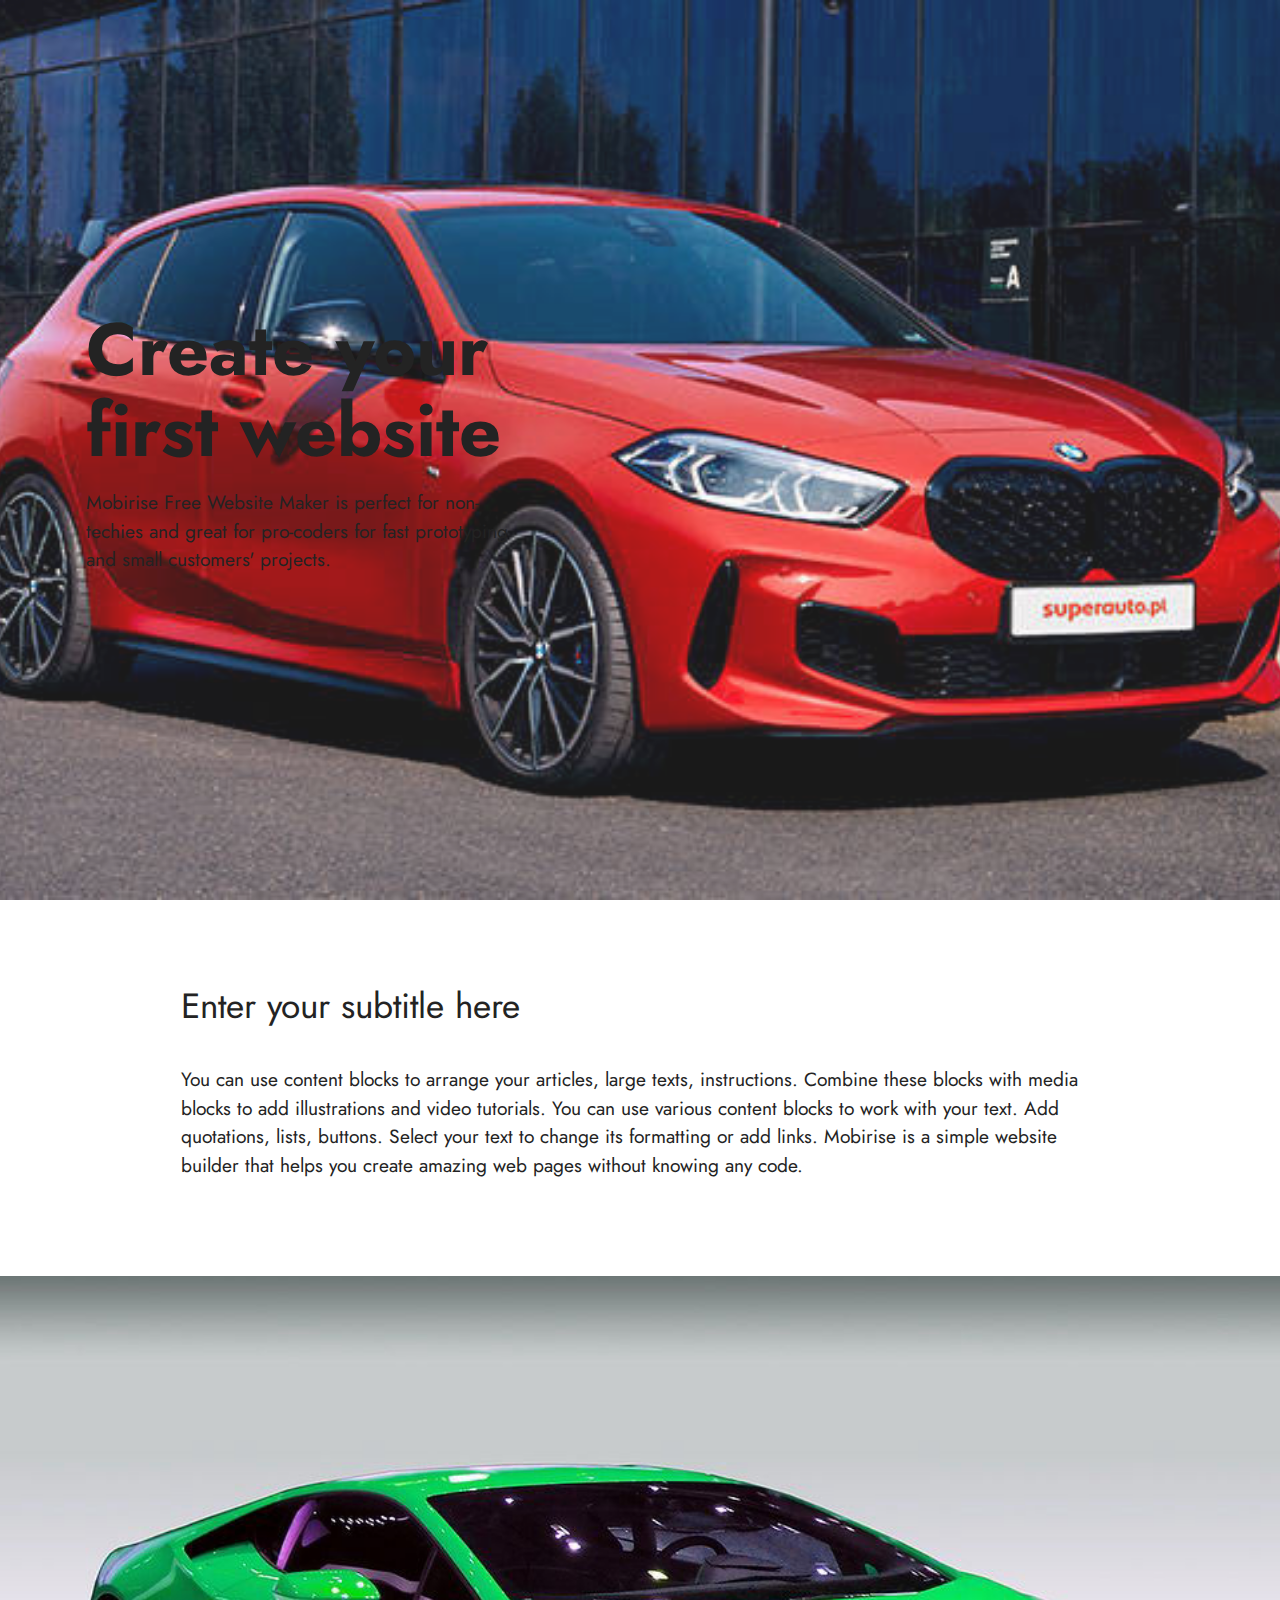
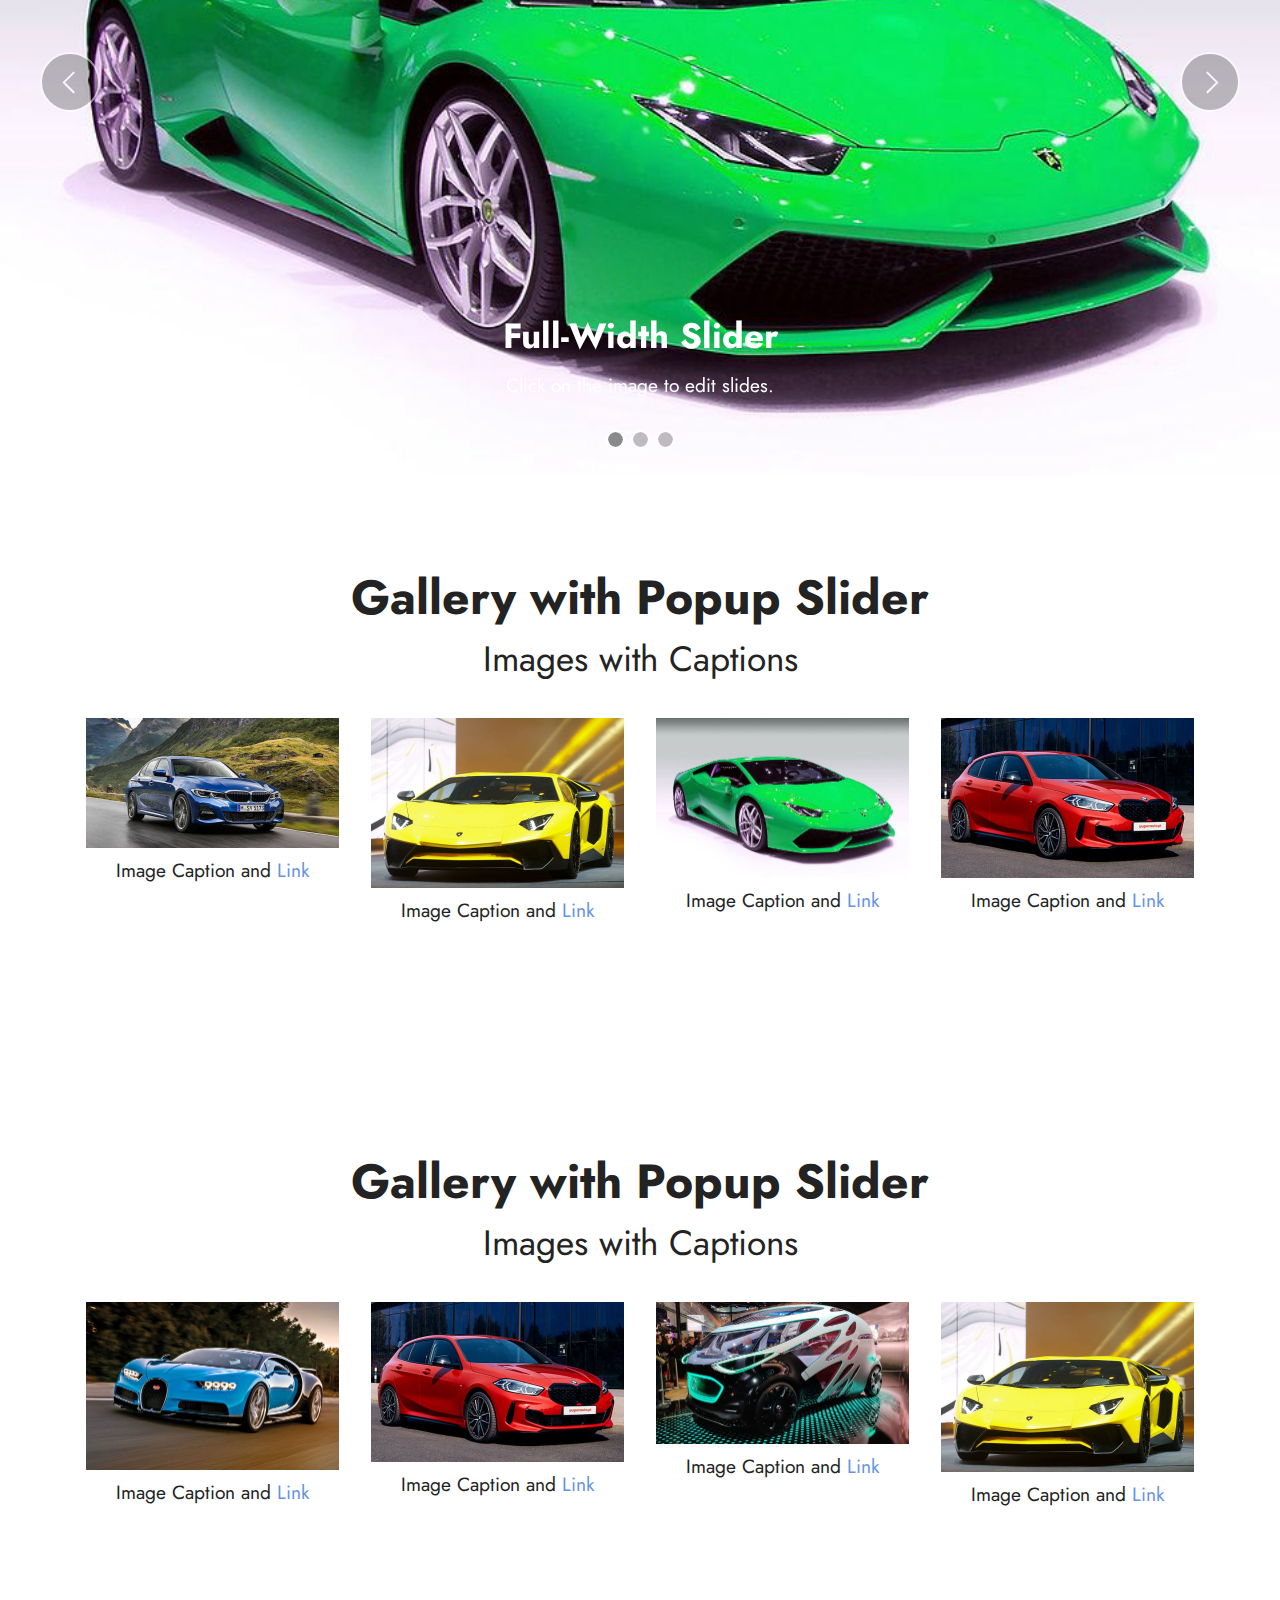
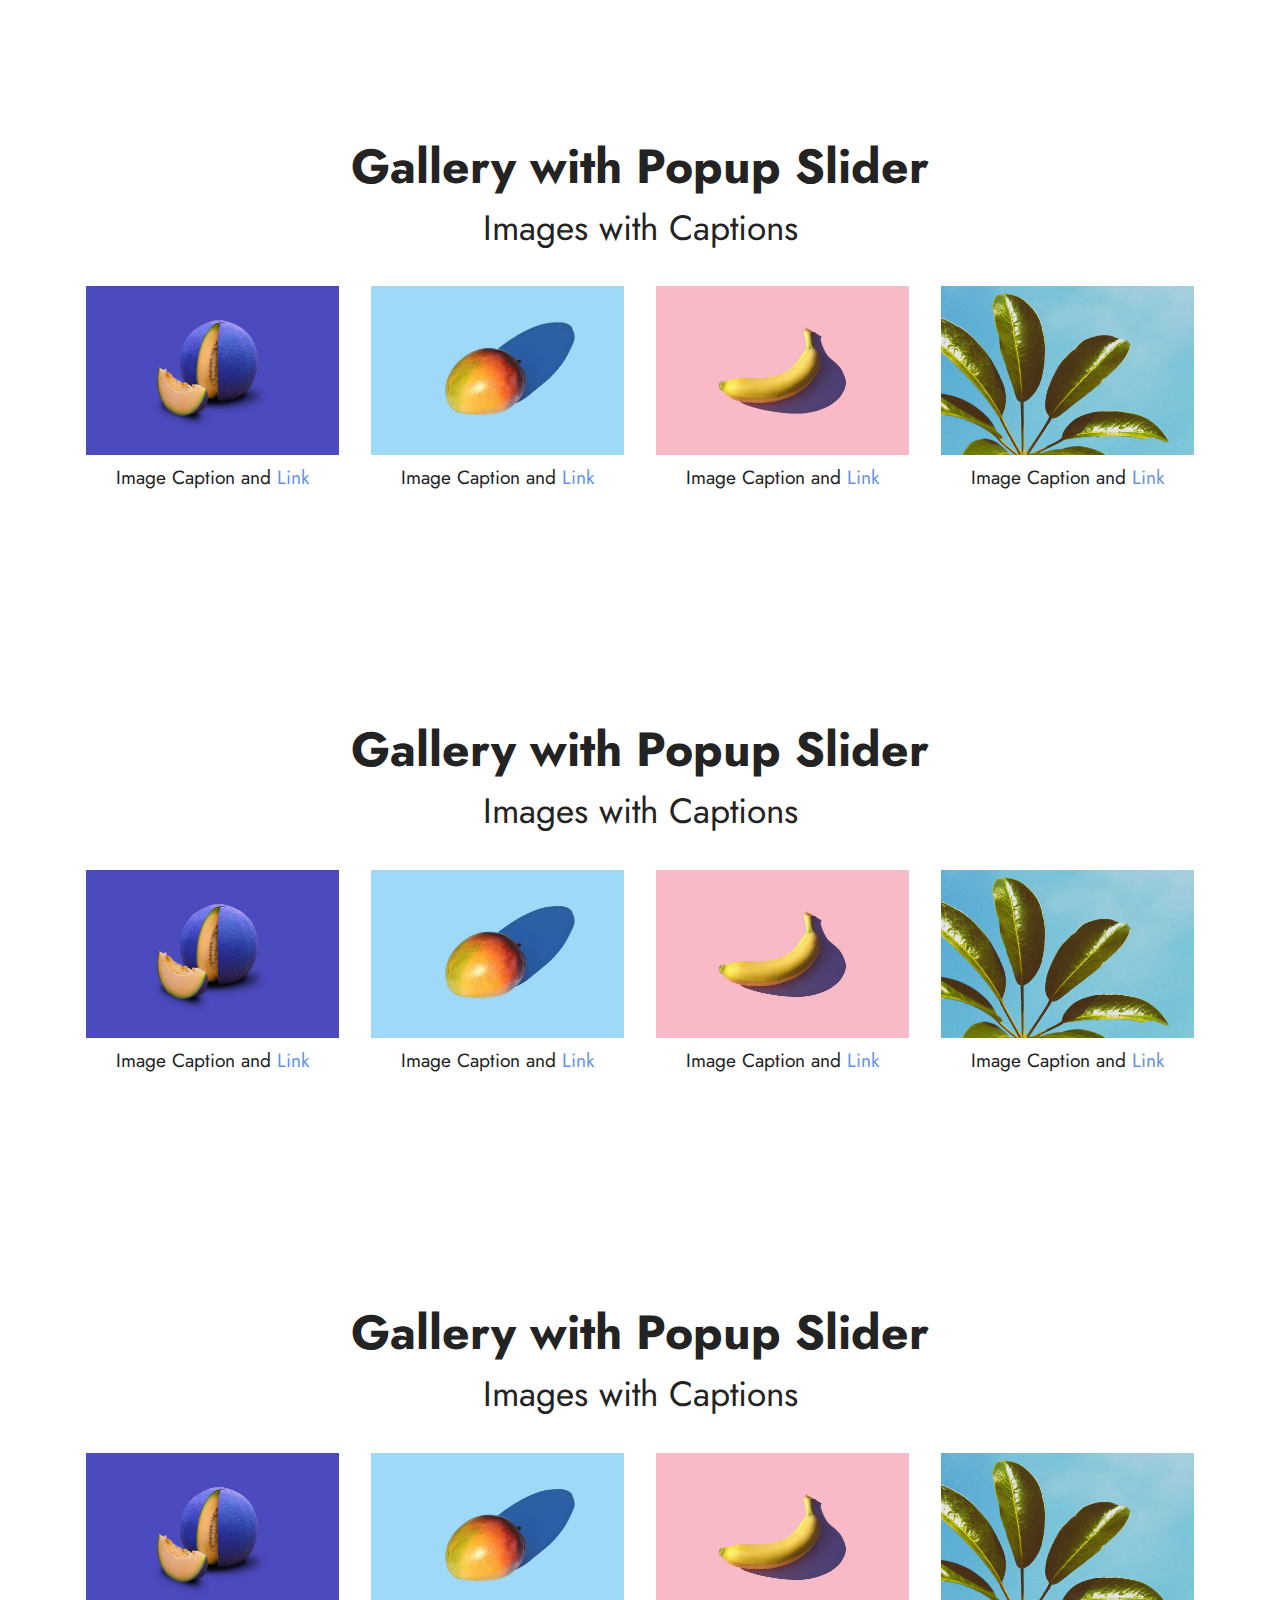
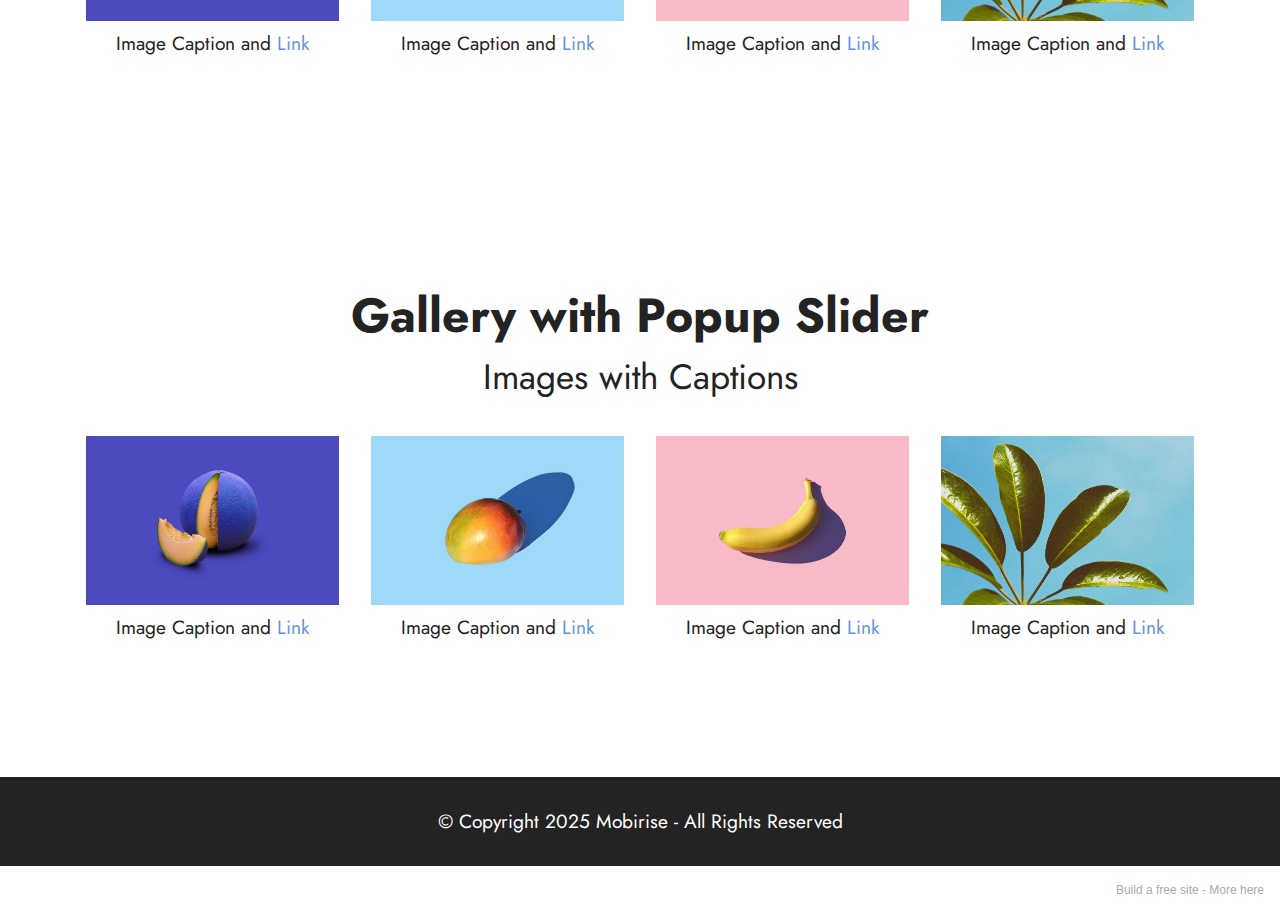
<file: index.html>
<!DOCTYPE html>
<html  >
<head>
  <!-- Site made with Mobirise Website Builder v5.5.0, https://mobirise.com -->
  <meta charset="UTF-8">
  <meta http-equiv="X-UA-Compatible" content="IE=edge">
  <meta name="generator" content="Mobirise v5.5.0, mobirise.com">
  <meta name="viewport" content="width=device-width, initial-scale=1, minimum-scale=1">
  <link rel="shortcut icon" href="assets/images/blackeyegalaxy-128x152.png" type="image/x-icon">
  <meta name="description" content="">
  
  
  <title>Home</title>
  <link rel="stylesheet" href="assets/web/assets/mobirise-icons2/mobirise2.css">
  <link rel="stylesheet" href="assets/bootstrap/css/bootstrap.min.css">
  <link rel="stylesheet" href="assets/bootstrap/css/bootstrap-grid.min.css">
  <link rel="stylesheet" href="assets/bootstrap/css/bootstrap-reboot.min.css">
  <link rel="stylesheet" href="assets/theme/css/style.css">
  <link rel="preload" href="https://fonts.googleapis.com/css?family=Jost:100,200,300,400,500,600,700,800,900,100i,200i,300i,400i,500i,600i,700i,800i,900i&display=swap" as="style" onload="this.onload=null;this.rel='stylesheet'">
  <noscript><link rel="stylesheet" href="https://fonts.googleapis.com/css?family=Jost:100,200,300,400,500,600,700,800,900,100i,200i,300i,400i,500i,600i,700i,800i,900i&display=swap"></noscript>
  <link rel="preload" as="style" href="assets/mobirise/css/mbr-additional.css"><link rel="stylesheet" href="assets/mobirise/css/mbr-additional.css" type="text/css">
  
  
  
  
</head>
<body>
  
  <section data-bs-version="5.1" class="header1 cid-sNDt6WaRUy mbr-fullscreen" id="header1-1z">

    

    <div class="mbr-overlay" style="opacity: 0.1; background-color: rgb(250, 250, 250);"></div>

    <div class="container">
        <div class="row">
            <div class="col-12 col-lg-5">
                <h1 class="mbr-section-title mbr-fonts-style mb-3 display-1"><strong>Create your first website</strong></h1>
                
                <p class="mbr-text mbr-fonts-style display-7">
                    Mobirise Free Website Maker is perfect for non-techies and great for pro-coders for fast prototyping and small customers' projects.</p>
                
            </div>
        </div>
    </div>
</section>

<section data-bs-version="5.1" class="content5 cid-sNDtaqq31v" id="content5-20">
    
    <div class="container">
        <div class="row justify-content-center">
            <div class="col-md-12 col-lg-10">
                
                <h4 class="mbr-section-subtitle mbr-fonts-style mb-4 display-5">
                    Enter your subtitle here
                </h4>
                <p class="mbr-text mbr-fonts-style display-7">
                    You can use content blocks to arrange your articles, large texts, instructions. Combine these blocks with media blocks to add illustrations and video tutorials. You can use various content blocks to work with your text. Add quotations, lists, buttons. Select your text to change its formatting or add links. Mobirise is a simple website builder that helps you create amazing web pages without knowing any code.</p>
            </div>
        </div>
    </div>
</section>

<section data-bs-version="5.1" class="slider1 cid-sNCZIXERbc" id="slider1-1p">
    
    <div class="carousel slide" id="sNDtpzMdPN" data-interval="5000" data-bs-interval="5000">
        <ol class="carousel-indicators">
            <li data-slide-to="0" data-bs-slide-to="0" class="active" data-target="#sNDtpzMdPN" data-bs-target="#sNDtpzMdPN"></li>
            <li data-slide-to="1" data-bs-slide-to="1" data-target="#sNDtpzMdPN" data-bs-target="#sNDtpzMdPN"></li>
            <li data-slide-to="2" data-bs-slide-to="2" data-target="#sNDtpzMdPN" data-bs-target="#sNDtpzMdPN"></li>
        </ol>
        <div class="carousel-inner">
            <div class="carousel-item slider-image item active">
                <div class="item-wrapper">
                    <img class="d-block w-100" src="assets/images/lamborghini-1819244-960-f4cca3c-959x608.jpg">
                    
                    <div class="carousel-caption">
                        <h5 class="mbr-section-subtitle mbr-fonts-style display-5">
                            <strong>Full-Width Slider</strong>
                        </h5>
                        <p class="mbr-section-text mbr-fonts-style display-7">Click on the image to edit slides.</p>
                    </div>
                </div>
            </div>
            <div class="carousel-item slider-image item">
                <div class="item-wrapper">
                    <img class="d-block w-100" src="assets/images/najszybsze-auta-otwarcie-1900x1267.jpg">
                    
                    <div class="carousel-caption">
                        <h5 class="mbr-section-subtitle mbr-fonts-style display-5">
                            <strong>Full-Width Slider</strong>
                        </h5>
                        <p class="mbr-section-text mbr-fonts-style display-7">Click on the image to edit slides.</p>
                    </div>
                </div>
            </div>
            <div class="carousel-item slider-image item">
                <div class="item-wrapper">
                    <img class="d-block w-100" src="assets/images/bmw-3.1200-1200x616.jpg">
                    
                    <div class="carousel-caption">
                        <h5 class="mbr-section-subtitle mbr-fonts-style display-5">
                            <strong>Full-Width Slider</strong>
                        </h5>
                        <p class="mbr-section-text mbr-fonts-style display-7">Click on the image to edit slides.</p>
                    </div>
                </div>
            </div>
        </div>
        <a class="carousel-control carousel-control-prev" role="button" data-slide="prev" data-bs-slide="prev" href="#sNDtpzMdPN">
            <span class="mobi-mbri mobi-mbri-arrow-prev" aria-hidden="true"></span>
            <span class="sr-only visually-hidden">Previous</span>
        </a>
        <a class="carousel-control carousel-control-next" role="button" data-slide="next" data-bs-slide="next" href="#sNDtpzMdPN">
            <span class="mobi-mbri mobi-mbri-arrow-next" aria-hidden="true"></span>
            <span class="sr-only visually-hidden">Next</span>
        </a>
    </div>
</section>

<section data-bs-version="5.1" class="gallery5 mbr-gallery cid-sNCZPUjrNJ" id="gallery5-1r">
    

    

    <div class="container">
        <div class="mbr-section-head">
            <h3 class="mbr-section-title mbr-fonts-style align-center m-0 display-2"><strong>Gallery with Popup Slider</strong></h3>
            <h4 class="mbr-section-subtitle mbr-fonts-style align-center mb-0 mt-2 display-5">Images with Captions</h4>
        </div>
        <div class="row mbr-gallery mt-4">
            <div class="col-12 col-md-6 col-lg-3 item gallery-image">
                <div class="item-wrapper" data-toggle="modal" data-bs-toggle="modal" data-target="#sNDtpAQPCM-modal" data-bs-target="#sNDtpAQPCM-modal">
                    <img class="w-100" src="assets/images/bmw-3.1200-506x260.jpg" alt="" data-slide-to="0" data-bs-slide-to="0" data-target="#lb-sNDtpAQPCM" data-bs-target="#lb-sNDtpAQPCM">
                    <div class="icon-wrapper">
                        <span class="mobi-mbri mobi-mbri-search mbr-iconfont mbr-iconfont-btn"></span>
                    </div>
                </div>
                <h6 class="mbr-item-subtitle mbr-fonts-style align-center mb-2 mt-2 display-7">
                    Image Caption and <a href="#" class="text-primary">Link</a>
                </h6>
            </div>
            <div class="col-12 col-md-6 col-lg-3 item gallery-image">
                <div class="item-wrapper" data-toggle="modal" data-bs-toggle="modal" data-target="#sNDtpAQPCM-modal" data-bs-target="#sNDtpAQPCM-modal">
                    <img class="w-100" src="assets/images/lambo-506x340.jpg" alt="" data-slide-to="1" data-bs-slide-to="1" data-target="#lb-sNDtpAQPCM" data-bs-target="#lb-sNDtpAQPCM">
                    <div class="icon-wrapper">
                        <span class="mobi-mbri mobi-mbri-search mbr-iconfont mbr-iconfont-btn"></span>
                    </div>
                </div>
                <h6 class="mbr-item-subtitle mbr-fonts-style align-center mb-2 mt-2 display-7">
                    Image Caption and <a href="#" class="text-primary">Link</a>
                </h6>
            </div>
            <div class="col-12 col-md-6 col-lg-3 item gallery-image">
                <div class="item-wrapper" data-toggle="modal" data-bs-toggle="modal" data-target="#sNDtpAQPCM-modal" data-bs-target="#sNDtpAQPCM-modal">
                    <img class="w-100" src="assets/images/lamborghini-1819244-960-f4cca3c-506x321.jpg" alt="" data-slide-to="2" data-bs-slide-to="2" data-target="#lb-sNDtpAQPCM" data-bs-target="#lb-sNDtpAQPCM">
                    <div class="icon-wrapper">
                        <span class="mobi-mbri mobi-mbri-search mbr-iconfont mbr-iconfont-btn"></span>
                    </div>
                </div>
                <h6 class="mbr-item-subtitle mbr-fonts-style align-center mb-2 mt-2 display-7">
                    Image Caption and <a href="#" class="text-primary">Link</a>
                </h6>
            </div>
            <div class="col-12 col-md-6 col-lg-3 item gallery-image">
                <div class="item-wrapper" data-toggle="modal" data-bs-toggle="modal" data-target="#sNDtpAQPCM-modal" data-bs-target="#sNDtpAQPCM-modal">
                    <img class="w-100" src="assets/images/samochody-osobowe-w-leasingu-superauto.pl-mobile-506x320.jpg" alt="" data-slide-to="3" data-bs-slide-to="3" data-target="#lb-sNDtpAQPCM" data-bs-target="#lb-sNDtpAQPCM">
                    <div class="icon-wrapper">
                        <span class="mobi-mbri mobi-mbri-search mbr-iconfont mbr-iconfont-btn"></span>
                    </div>
                </div>
                <h6 class="mbr-item-subtitle mbr-fonts-style align-center mb-2 mt-2 display-7">
                    Image Caption and <a href="#" class="text-primary">Link</a>
                </h6>
            </div>
        </div>

        <div class="modal mbr-slider" tabindex="-1" role="dialog" aria-hidden="true" id="sNDtpAQPCM-modal">
            <div class="modal-dialog" role="document">
                <div class="modal-content">
                    <div class="modal-body">
                        <div class="carousel slide" id="lb-sNDtpAQPCM" data-interval="5000" data-bs-interval="5000">
                            <div class="carousel-inner">
                                <div class="carousel-item active">
                                    <img class="d-block w-100" src="assets/images/bmw-3.1200-506x260.jpg" alt="">
                                </div>
                                <div class="carousel-item">
                                    <img class="d-block w-100" src="assets/images/lambo-506x340.jpg" alt="">
                                </div>
                                <div class="carousel-item">
                                    <img class="d-block w-100" src="assets/images/lamborghini-1819244-960-f4cca3c-506x321.jpg" alt="">
                                </div>
                                <div class="carousel-item">
                                    <img class="d-block w-100" src="assets/images/samochody-osobowe-w-leasingu-superauto.pl-mobile-506x320.jpg" alt="">
                                </div>
                            </div>
                            <ol class="carousel-indicators">
                                <li data-slide-to="0" data-bs-slide-to="0" class="active" data-target="#lb-sNDtpAQPCM" data-bs-target="#lb-sNDtpAQPCM"></li>
                                <li data-slide-to="1" data-bs-slide-to="1" data-target="#lb-sNDtpAQPCM" data-bs-target="#lb-sNDtpAQPCM"></li>
                                <li data-slide-to="2" data-bs-slide-to="2" data-target="#lb-sNDtpAQPCM" data-bs-target="#lb-sNDtpAQPCM"></li>
                                <li data-slide-to="3" data-bs-slide-to="3" data-target="#lb-sNDtpAQPCM" data-bs-target="#lb-sNDtpAQPCM"></li>
                            </ol>
                            <a role="button" href="" class="close" data-dismiss="modal" data-bs-dismiss="modal" aria-label="Close">
                            </a>
                            <a class="carousel-control-prev carousel-control" role="button" data-slide="prev" data-bs-slide="prev" href="#lb-sNDtpAQPCM">
                                <span class="mobi-mbri mobi-mbri-arrow-prev" aria-hidden="true"></span>
                                <span class="sr-only visually-hidden">Previous</span>
                            </a>
                            <a class="carousel-control-next carousel-control" role="button" data-slide="next" data-bs-slide="next" href="#lb-sNDtpAQPCM">
                                <span class="mobi-mbri mobi-mbri-arrow-next" aria-hidden="true"></span>
                                <span class="sr-only visually-hidden">Next</span>
                            </a>
                        </div>
                    </div>
                </div>
            </div>
        </div>
    </div>
</section>

<section data-bs-version="5.1" class="gallery5 mbr-gallery cid-sNCZQMMrWc" id="gallery5-1t">
    

    

    <div class="container">
        <div class="mbr-section-head">
            <h3 class="mbr-section-title mbr-fonts-style align-center m-0 display-2"><strong>Gallery with Popup Slider</strong></h3>
            <h4 class="mbr-section-subtitle mbr-fonts-style align-center mb-0 mt-2 display-5">Images with Captions</h4>
        </div>
        <div class="row mbr-gallery mt-4">
            <div class="col-12 col-md-6 col-lg-3 item gallery-image">
                <div class="item-wrapper" data-toggle="modal" data-bs-toggle="modal" data-target="#sNDtpDaXIX-modal" data-bs-target="#sNDtpDaXIX-modal">
                    <img class="w-100" src="assets/images/najszybsze-auta-otwarcie-506x337.jpg" alt="" data-slide-to="0" data-bs-slide-to="0" data-target="#lb-sNDtpDaXIX" data-bs-target="#lb-sNDtpDaXIX">
                    <div class="icon-wrapper">
                        <span class="mobi-mbri mobi-mbri-search mbr-iconfont mbr-iconfont-btn"></span>
                    </div>
                </div>
                <h6 class="mbr-item-subtitle mbr-fonts-style align-center mb-2 mt-2 display-7">
                    Image Caption and <a href="#" class="text-primary">Link</a>
                </h6>
            </div>
            <div class="col-12 col-md-6 col-lg-3 item gallery-image">
                <div class="item-wrapper" data-toggle="modal" data-bs-toggle="modal" data-target="#sNDtpDaXIX-modal" data-bs-target="#sNDtpDaXIX-modal">
                    <img class="w-100" src="assets/images/samochody-osobowe-w-leasingu-superauto.pl-mobile-506x320.jpg" alt="" data-slide-to="1" data-bs-slide-to="1" data-target="#lb-sNDtpDaXIX" data-bs-target="#lb-sNDtpDaXIX">
                    <div class="icon-wrapper">
                        <span class="mobi-mbri mobi-mbri-search mbr-iconfont mbr-iconfont-btn"></span>
                    </div>
                </div>
                <h6 class="mbr-item-subtitle mbr-fonts-style align-center mb-2 mt-2 display-7">
                    Image Caption and <a href="#" class="text-primary">Link</a>
                </h6>
            </div>
            <div class="col-12 col-md-6 col-lg-3 item gallery-image">
                <div class="item-wrapper" data-toggle="modal" data-bs-toggle="modal" data-target="#sNDtpDaXIX-modal" data-bs-target="#sNDtpDaXIX-modal">
                    <img class="w-100" src="assets/images/z24391415ierfuturystyczne-samochody-na-targach-ces-2019-w-las-506x285.jpg" alt="" data-slide-to="2" data-bs-slide-to="2" data-target="#lb-sNDtpDaXIX" data-bs-target="#lb-sNDtpDaXIX">
                    <div class="icon-wrapper">
                        <span class="mobi-mbri mobi-mbri-search mbr-iconfont mbr-iconfont-btn"></span>
                    </div>
                </div>
                <h6 class="mbr-item-subtitle mbr-fonts-style align-center mb-2 mt-2 display-7">
                    Image Caption and <a href="#" class="text-primary">Link</a>
                </h6>
            </div>
            <div class="col-12 col-md-6 col-lg-3 item gallery-image">
                <div class="item-wrapper" data-toggle="modal" data-bs-toggle="modal" data-target="#sNDtpDaXIX-modal" data-bs-target="#sNDtpDaXIX-modal">
                    <img class="w-100" src="assets/images/lambo-506x340.jpg" alt="" data-slide-to="3" data-bs-slide-to="3" data-target="#lb-sNDtpDaXIX" data-bs-target="#lb-sNDtpDaXIX">
                    <div class="icon-wrapper">
                        <span class="mobi-mbri mobi-mbri-search mbr-iconfont mbr-iconfont-btn"></span>
                    </div>
                </div>
                <h6 class="mbr-item-subtitle mbr-fonts-style align-center mb-2 mt-2 display-7">
                    Image Caption and <a href="#" class="text-primary">Link</a>
                </h6>
            </div>
        </div>

        <div class="modal mbr-slider" tabindex="-1" role="dialog" aria-hidden="true" id="sNDtpDaXIX-modal">
            <div class="modal-dialog" role="document">
                <div class="modal-content">
                    <div class="modal-body">
                        <div class="carousel slide" id="lb-sNDtpDaXIX" data-interval="5000" data-bs-interval="5000">
                            <div class="carousel-inner">
                                <div class="carousel-item active">
                                    <img class="d-block w-100" src="assets/images/najszybsze-auta-otwarcie-506x337.jpg" alt="">
                                </div>
                                <div class="carousel-item">
                                    <img class="d-block w-100" src="assets/images/samochody-osobowe-w-leasingu-superauto.pl-mobile-506x320.jpg" alt="">
                                </div>
                                <div class="carousel-item">
                                    <img class="d-block w-100" src="assets/images/z24391415ierfuturystyczne-samochody-na-targach-ces-2019-w-las-506x285.jpg" alt="">
                                </div>
                                <div class="carousel-item">
                                    <img class="d-block w-100" src="assets/images/lambo-506x340.jpg" alt="">
                                </div>
                            </div>
                            <ol class="carousel-indicators">
                                <li data-slide-to="0" data-bs-slide-to="0" class="active" data-target="#lb-sNDtpDaXIX" data-bs-target="#lb-sNDtpDaXIX"></li>
                                <li data-slide-to="1" data-bs-slide-to="1" data-target="#lb-sNDtpDaXIX" data-bs-target="#lb-sNDtpDaXIX"></li>
                                <li data-slide-to="2" data-bs-slide-to="2" data-target="#lb-sNDtpDaXIX" data-bs-target="#lb-sNDtpDaXIX"></li>
                                <li data-slide-to="3" data-bs-slide-to="3" data-target="#lb-sNDtpDaXIX" data-bs-target="#lb-sNDtpDaXIX"></li>
                            </ol>
                            <a role="button" href="" class="close" data-dismiss="modal" data-bs-dismiss="modal" aria-label="Close">
                            </a>
                            <a class="carousel-control-prev carousel-control" role="button" data-slide="prev" data-bs-slide="prev" href="#lb-sNDtpDaXIX">
                                <span class="mobi-mbri mobi-mbri-arrow-prev" aria-hidden="true"></span>
                                <span class="sr-only visually-hidden">Previous</span>
                            </a>
                            <a class="carousel-control-next carousel-control" role="button" data-slide="next" data-bs-slide="next" href="#lb-sNDtpDaXIX">
                                <span class="mobi-mbri mobi-mbri-arrow-next" aria-hidden="true"></span>
                                <span class="sr-only visually-hidden">Next</span>
                            </a>
                        </div>
                    </div>
                </div>
            </div>
        </div>
    </div>
</section>

<section data-bs-version="5.1" class="gallery5 mbr-gallery cid-sNCZS5aDpj" id="gallery5-1x">
    

    

    <div class="container">
        <div class="mbr-section-head">
            <h3 class="mbr-section-title mbr-fonts-style align-center m-0 display-2"><strong>Gallery with Popup Slider</strong></h3>
            <h4 class="mbr-section-subtitle mbr-fonts-style align-center mb-0 mt-2 display-5">Images with Captions</h4>
        </div>
        <div class="row mbr-gallery mt-4">
            <div class="col-12 col-md-6 col-lg-3 item gallery-image">
                <div class="item-wrapper" data-toggle="modal" data-bs-toggle="modal" data-target="#sNDtpESY5h-modal" data-bs-target="#sNDtpESY5h-modal">
                    <img class="w-100" src="assets/images/features1.jpg" alt="" data-slide-to="0" data-bs-slide-to="0" data-target="#lb-sNDtpESY5h" data-bs-target="#lb-sNDtpESY5h">
                    <div class="icon-wrapper">
                        <span class="mobi-mbri mobi-mbri-search mbr-iconfont mbr-iconfont-btn"></span>
                    </div>
                </div>
                <h6 class="mbr-item-subtitle mbr-fonts-style align-center mb-2 mt-2 display-7">
                    Image Caption and <a href="#" class="text-primary">Link</a>
                </h6>
            </div>
            <div class="col-12 col-md-6 col-lg-3 item gallery-image">
                <div class="item-wrapper" data-toggle="modal" data-bs-toggle="modal" data-target="#sNDtpESY5h-modal" data-bs-target="#sNDtpESY5h-modal">
                    <img class="w-100" src="assets/images/features2.jpg" alt="" data-slide-to="1" data-bs-slide-to="1" data-target="#lb-sNDtpESY5h" data-bs-target="#lb-sNDtpESY5h">
                    <div class="icon-wrapper">
                        <span class="mobi-mbri mobi-mbri-search mbr-iconfont mbr-iconfont-btn"></span>
                    </div>
                </div>
                <h6 class="mbr-item-subtitle mbr-fonts-style align-center mb-2 mt-2 display-7">
                    Image Caption and <a href="#" class="text-primary">Link</a>
                </h6>
            </div>
            <div class="col-12 col-md-6 col-lg-3 item gallery-image">
                <div class="item-wrapper" data-toggle="modal" data-bs-toggle="modal" data-target="#sNDtpESY5h-modal" data-bs-target="#sNDtpESY5h-modal">
                    <img class="w-100" src="assets/images/features3.jpg" alt="" data-slide-to="2" data-bs-slide-to="2" data-target="#lb-sNDtpESY5h" data-bs-target="#lb-sNDtpESY5h">
                    <div class="icon-wrapper">
                        <span class="mobi-mbri mobi-mbri-search mbr-iconfont mbr-iconfont-btn"></span>
                    </div>
                </div>
                <h6 class="mbr-item-subtitle mbr-fonts-style align-center mb-2 mt-2 display-7">
                    Image Caption and <a href="#" class="text-primary">Link</a>
                </h6>
            </div>
            <div class="col-12 col-md-6 col-lg-3 item gallery-image">
                <div class="item-wrapper" data-toggle="modal" data-bs-toggle="modal" data-target="#sNDtpESY5h-modal" data-bs-target="#sNDtpESY5h-modal">
                    <img class="w-100" src="assets/images/features4.jpg" alt="" data-slide-to="3" data-bs-slide-to="3" data-target="#lb-sNDtpESY5h" data-bs-target="#lb-sNDtpESY5h">
                    <div class="icon-wrapper">
                        <span class="mobi-mbri mobi-mbri-search mbr-iconfont mbr-iconfont-btn"></span>
                    </div>
                </div>
                <h6 class="mbr-item-subtitle mbr-fonts-style align-center mb-2 mt-2 display-7">
                    Image Caption and <a href="#" class="text-primary">Link</a>
                </h6>
            </div>
        </div>

        <div class="modal mbr-slider" tabindex="-1" role="dialog" aria-hidden="true" id="sNDtpESY5h-modal">
            <div class="modal-dialog" role="document">
                <div class="modal-content">
                    <div class="modal-body">
                        <div class="carousel slide" id="lb-sNDtpESY5h" data-interval="5000" data-bs-interval="5000">
                            <div class="carousel-inner">
                                <div class="carousel-item active">
                                    <img class="d-block w-100" src="assets/images/features1.jpg" alt="">
                                </div>
                                <div class="carousel-item">
                                    <img class="d-block w-100" src="assets/images/features2.jpg" alt="">
                                </div>
                                <div class="carousel-item">
                                    <img class="d-block w-100" src="assets/images/features3.jpg" alt="">
                                </div>
                                <div class="carousel-item">
                                    <img class="d-block w-100" src="assets/images/features4.jpg" alt="">
                                </div>
                            </div>
                            <ol class="carousel-indicators">
                                <li data-slide-to="0" data-bs-slide-to="0" class="active" data-target="#lb-sNDtpESY5h" data-bs-target="#lb-sNDtpESY5h"></li>
                                <li data-slide-to="1" data-bs-slide-to="1" data-target="#lb-sNDtpESY5h" data-bs-target="#lb-sNDtpESY5h"></li>
                                <li data-slide-to="2" data-bs-slide-to="2" data-target="#lb-sNDtpESY5h" data-bs-target="#lb-sNDtpESY5h"></li>
                                <li data-slide-to="3" data-bs-slide-to="3" data-target="#lb-sNDtpESY5h" data-bs-target="#lb-sNDtpESY5h"></li>
                            </ol>
                            <a role="button" href="" class="close" data-dismiss="modal" data-bs-dismiss="modal" aria-label="Close">
                            </a>
                            <a class="carousel-control-prev carousel-control" role="button" data-slide="prev" data-bs-slide="prev" href="#lb-sNDtpESY5h">
                                <span class="mobi-mbri mobi-mbri-arrow-prev" aria-hidden="true"></span>
                                <span class="sr-only visually-hidden">Previous</span>
                            </a>
                            <a class="carousel-control-next carousel-control" role="button" data-slide="next" data-bs-slide="next" href="#lb-sNDtpESY5h">
                                <span class="mobi-mbri mobi-mbri-arrow-next" aria-hidden="true"></span>
                                <span class="sr-only visually-hidden">Next</span>
                            </a>
                        </div>
                    </div>
                </div>
            </div>
        </div>
    </div>
</section>

<section data-bs-version="5.1" class="gallery5 mbr-gallery cid-sNCZRLLRd8" id="gallery5-1w">
    

    

    <div class="container">
        <div class="mbr-section-head">
            <h3 class="mbr-section-title mbr-fonts-style align-center m-0 display-2"><strong>Gallery with Popup Slider</strong></h3>
            <h4 class="mbr-section-subtitle mbr-fonts-style align-center mb-0 mt-2 display-5">Images with Captions</h4>
        </div>
        <div class="row mbr-gallery mt-4">
            <div class="col-12 col-md-6 col-lg-3 item gallery-image">
                <div class="item-wrapper" data-toggle="modal" data-bs-toggle="modal" data-target="#sNDtpGRkhM-modal" data-bs-target="#sNDtpGRkhM-modal">
                    <img class="w-100" src="assets/images/features1.jpg" alt="" data-slide-to="0" data-bs-slide-to="0" data-target="#lb-sNDtpGRkhM" data-bs-target="#lb-sNDtpGRkhM">
                    <div class="icon-wrapper">
                        <span class="mobi-mbri mobi-mbri-search mbr-iconfont mbr-iconfont-btn"></span>
                    </div>
                </div>
                <h6 class="mbr-item-subtitle mbr-fonts-style align-center mb-2 mt-2 display-7">
                    Image Caption and <a href="#" class="text-primary">Link</a>
                </h6>
            </div>
            <div class="col-12 col-md-6 col-lg-3 item gallery-image">
                <div class="item-wrapper" data-toggle="modal" data-bs-toggle="modal" data-target="#sNDtpGRkhM-modal" data-bs-target="#sNDtpGRkhM-modal">
                    <img class="w-100" src="assets/images/features2.jpg" alt="" data-slide-to="1" data-bs-slide-to="1" data-target="#lb-sNDtpGRkhM" data-bs-target="#lb-sNDtpGRkhM">
                    <div class="icon-wrapper">
                        <span class="mobi-mbri mobi-mbri-search mbr-iconfont mbr-iconfont-btn"></span>
                    </div>
                </div>
                <h6 class="mbr-item-subtitle mbr-fonts-style align-center mb-2 mt-2 display-7">
                    Image Caption and <a href="#" class="text-primary">Link</a>
                </h6>
            </div>
            <div class="col-12 col-md-6 col-lg-3 item gallery-image">
                <div class="item-wrapper" data-toggle="modal" data-bs-toggle="modal" data-target="#sNDtpGRkhM-modal" data-bs-target="#sNDtpGRkhM-modal">
                    <img class="w-100" src="assets/images/features3.jpg" alt="" data-slide-to="2" data-bs-slide-to="2" data-target="#lb-sNDtpGRkhM" data-bs-target="#lb-sNDtpGRkhM">
                    <div class="icon-wrapper">
                        <span class="mobi-mbri mobi-mbri-search mbr-iconfont mbr-iconfont-btn"></span>
                    </div>
                </div>
                <h6 class="mbr-item-subtitle mbr-fonts-style align-center mb-2 mt-2 display-7">
                    Image Caption and <a href="#" class="text-primary">Link</a>
                </h6>
            </div>
            <div class="col-12 col-md-6 col-lg-3 item gallery-image">
                <div class="item-wrapper" data-toggle="modal" data-bs-toggle="modal" data-target="#sNDtpGRkhM-modal" data-bs-target="#sNDtpGRkhM-modal">
                    <img class="w-100" src="assets/images/features4.jpg" alt="" data-slide-to="3" data-bs-slide-to="3" data-target="#lb-sNDtpGRkhM" data-bs-target="#lb-sNDtpGRkhM">
                    <div class="icon-wrapper">
                        <span class="mobi-mbri mobi-mbri-search mbr-iconfont mbr-iconfont-btn"></span>
                    </div>
                </div>
                <h6 class="mbr-item-subtitle mbr-fonts-style align-center mb-2 mt-2 display-7">
                    Image Caption and <a href="#" class="text-primary">Link</a>
                </h6>
            </div>
        </div>

        <div class="modal mbr-slider" tabindex="-1" role="dialog" aria-hidden="true" id="sNDtpGRkhM-modal">
            <div class="modal-dialog" role="document">
                <div class="modal-content">
                    <div class="modal-body">
                        <div class="carousel slide" id="lb-sNDtpGRkhM" data-interval="5000" data-bs-interval="5000">
                            <div class="carousel-inner">
                                <div class="carousel-item active">
                                    <img class="d-block w-100" src="assets/images/features1.jpg" alt="">
                                </div>
                                <div class="carousel-item">
                                    <img class="d-block w-100" src="assets/images/features2.jpg" alt="">
                                </div>
                                <div class="carousel-item">
                                    <img class="d-block w-100" src="assets/images/features3.jpg" alt="">
                                </div>
                                <div class="carousel-item">
                                    <img class="d-block w-100" src="assets/images/features4.jpg" alt="">
                                </div>
                            </div>
                            <ol class="carousel-indicators">
                                <li data-slide-to="0" data-bs-slide-to="0" class="active" data-target="#lb-sNDtpGRkhM" data-bs-target="#lb-sNDtpGRkhM"></li>
                                <li data-slide-to="1" data-bs-slide-to="1" data-target="#lb-sNDtpGRkhM" data-bs-target="#lb-sNDtpGRkhM"></li>
                                <li data-slide-to="2" data-bs-slide-to="2" data-target="#lb-sNDtpGRkhM" data-bs-target="#lb-sNDtpGRkhM"></li>
                                <li data-slide-to="3" data-bs-slide-to="3" data-target="#lb-sNDtpGRkhM" data-bs-target="#lb-sNDtpGRkhM"></li>
                            </ol>
                            <a role="button" href="" class="close" data-dismiss="modal" data-bs-dismiss="modal" aria-label="Close">
                            </a>
                            <a class="carousel-control-prev carousel-control" role="button" data-slide="prev" data-bs-slide="prev" href="#lb-sNDtpGRkhM">
                                <span class="mobi-mbri mobi-mbri-arrow-prev" aria-hidden="true"></span>
                                <span class="sr-only visually-hidden">Previous</span>
                            </a>
                            <a class="carousel-control-next carousel-control" role="button" data-slide="next" data-bs-slide="next" href="#lb-sNDtpGRkhM">
                                <span class="mobi-mbri mobi-mbri-arrow-next" aria-hidden="true"></span>
                                <span class="sr-only visually-hidden">Next</span>
                            </a>
                        </div>
                    </div>
                </div>
            </div>
        </div>
    </div>
</section>

<section data-bs-version="5.1" class="gallery5 mbr-gallery cid-sNCZRtztb8" id="gallery5-1v">
    

    

    <div class="container">
        <div class="mbr-section-head">
            <h3 class="mbr-section-title mbr-fonts-style align-center m-0 display-2"><strong>Gallery with Popup Slider</strong></h3>
            <h4 class="mbr-section-subtitle mbr-fonts-style align-center mb-0 mt-2 display-5">Images with Captions</h4>
        </div>
        <div class="row mbr-gallery mt-4">
            <div class="col-12 col-md-6 col-lg-3 item gallery-image">
                <div class="item-wrapper" data-toggle="modal" data-bs-toggle="modal" data-target="#sNDtpIub7n-modal" data-bs-target="#sNDtpIub7n-modal">
                    <img class="w-100" src="assets/images/features1.jpg" alt="" data-slide-to="0" data-bs-slide-to="0" data-target="#lb-sNDtpIub7n" data-bs-target="#lb-sNDtpIub7n">
                    <div class="icon-wrapper">
                        <span class="mobi-mbri mobi-mbri-search mbr-iconfont mbr-iconfont-btn"></span>
                    </div>
                </div>
                <h6 class="mbr-item-subtitle mbr-fonts-style align-center mb-2 mt-2 display-7">
                    Image Caption and <a href="#" class="text-primary">Link</a>
                </h6>
            </div>
            <div class="col-12 col-md-6 col-lg-3 item gallery-image">
                <div class="item-wrapper" data-toggle="modal" data-bs-toggle="modal" data-target="#sNDtpIub7n-modal" data-bs-target="#sNDtpIub7n-modal">
                    <img class="w-100" src="assets/images/features2.jpg" alt="" data-slide-to="1" data-bs-slide-to="1" data-target="#lb-sNDtpIub7n" data-bs-target="#lb-sNDtpIub7n">
                    <div class="icon-wrapper">
                        <span class="mobi-mbri mobi-mbri-search mbr-iconfont mbr-iconfont-btn"></span>
                    </div>
                </div>
                <h6 class="mbr-item-subtitle mbr-fonts-style align-center mb-2 mt-2 display-7">
                    Image Caption and <a href="#" class="text-primary">Link</a>
                </h6>
            </div>
            <div class="col-12 col-md-6 col-lg-3 item gallery-image">
                <div class="item-wrapper" data-toggle="modal" data-bs-toggle="modal" data-target="#sNDtpIub7n-modal" data-bs-target="#sNDtpIub7n-modal">
                    <img class="w-100" src="assets/images/features3.jpg" alt="" data-slide-to="2" data-bs-slide-to="2" data-target="#lb-sNDtpIub7n" data-bs-target="#lb-sNDtpIub7n">
                    <div class="icon-wrapper">
                        <span class="mobi-mbri mobi-mbri-search mbr-iconfont mbr-iconfont-btn"></span>
                    </div>
                </div>
                <h6 class="mbr-item-subtitle mbr-fonts-style align-center mb-2 mt-2 display-7">
                    Image Caption and <a href="#" class="text-primary">Link</a>
                </h6>
            </div>
            <div class="col-12 col-md-6 col-lg-3 item gallery-image">
                <div class="item-wrapper" data-toggle="modal" data-bs-toggle="modal" data-target="#sNDtpIub7n-modal" data-bs-target="#sNDtpIub7n-modal">
                    <img class="w-100" src="assets/images/features4.jpg" alt="" data-slide-to="3" data-bs-slide-to="3" data-target="#lb-sNDtpIub7n" data-bs-target="#lb-sNDtpIub7n">
                    <div class="icon-wrapper">
                        <span class="mobi-mbri mobi-mbri-search mbr-iconfont mbr-iconfont-btn"></span>
                    </div>
                </div>
                <h6 class="mbr-item-subtitle mbr-fonts-style align-center mb-2 mt-2 display-7">
                    Image Caption and <a href="#" class="text-primary">Link</a>
                </h6>
            </div>
        </div>

        <div class="modal mbr-slider" tabindex="-1" role="dialog" aria-hidden="true" id="sNDtpIub7n-modal">
            <div class="modal-dialog" role="document">
                <div class="modal-content">
                    <div class="modal-body">
                        <div class="carousel slide" id="lb-sNDtpIub7n" data-interval="5000" data-bs-interval="5000">
                            <div class="carousel-inner">
                                <div class="carousel-item active">
                                    <img class="d-block w-100" src="assets/images/features1.jpg" alt="">
                                </div>
                                <div class="carousel-item">
                                    <img class="d-block w-100" src="assets/images/features2.jpg" alt="">
                                </div>
                                <div class="carousel-item">
                                    <img class="d-block w-100" src="assets/images/features3.jpg" alt="">
                                </div>
                                <div class="carousel-item">
                                    <img class="d-block w-100" src="assets/images/features4.jpg" alt="">
                                </div>
                            </div>
                            <ol class="carousel-indicators">
                                <li data-slide-to="0" data-bs-slide-to="0" class="active" data-target="#lb-sNDtpIub7n" data-bs-target="#lb-sNDtpIub7n"></li>
                                <li data-slide-to="1" data-bs-slide-to="1" data-target="#lb-sNDtpIub7n" data-bs-target="#lb-sNDtpIub7n"></li>
                                <li data-slide-to="2" data-bs-slide-to="2" data-target="#lb-sNDtpIub7n" data-bs-target="#lb-sNDtpIub7n"></li>
                                <li data-slide-to="3" data-bs-slide-to="3" data-target="#lb-sNDtpIub7n" data-bs-target="#lb-sNDtpIub7n"></li>
                            </ol>
                            <a role="button" href="" class="close" data-dismiss="modal" data-bs-dismiss="modal" aria-label="Close">
                            </a>
                            <a class="carousel-control-prev carousel-control" role="button" data-slide="prev" data-bs-slide="prev" href="#lb-sNDtpIub7n">
                                <span class="mobi-mbri mobi-mbri-arrow-prev" aria-hidden="true"></span>
                                <span class="sr-only visually-hidden">Previous</span>
                            </a>
                            <a class="carousel-control-next carousel-control" role="button" data-slide="next" data-bs-slide="next" href="#lb-sNDtpIub7n">
                                <span class="mobi-mbri mobi-mbri-arrow-next" aria-hidden="true"></span>
                                <span class="sr-only visually-hidden">Next</span>
                            </a>
                        </div>
                    </div>
                </div>
            </div>
        </div>
    </div>
</section>

<section data-bs-version="5.1" class="gallery5 mbr-gallery cid-sNCZRaOaE8" id="gallery5-1u">
    

    

    <div class="container">
        <div class="mbr-section-head">
            <h3 class="mbr-section-title mbr-fonts-style align-center m-0 display-2"><strong>Gallery with Popup Slider</strong></h3>
            <h4 class="mbr-section-subtitle mbr-fonts-style align-center mb-0 mt-2 display-5">Images with Captions</h4>
        </div>
        <div class="row mbr-gallery mt-4">
            <div class="col-12 col-md-6 col-lg-3 item gallery-image">
                <div class="item-wrapper" data-toggle="modal" data-bs-toggle="modal" data-target="#sNDtpK639j-modal" data-bs-target="#sNDtpK639j-modal">
                    <img class="w-100" src="assets/images/features1.jpg" alt="" data-slide-to="0" data-bs-slide-to="0" data-target="#lb-sNDtpK639j" data-bs-target="#lb-sNDtpK639j">
                    <div class="icon-wrapper">
                        <span class="mobi-mbri mobi-mbri-search mbr-iconfont mbr-iconfont-btn"></span>
                    </div>
                </div>
                <h6 class="mbr-item-subtitle mbr-fonts-style align-center mb-2 mt-2 display-7">
                    Image Caption and <a href="#" class="text-primary">Link</a>
                </h6>
            </div>
            <div class="col-12 col-md-6 col-lg-3 item gallery-image">
                <div class="item-wrapper" data-toggle="modal" data-bs-toggle="modal" data-target="#sNDtpK639j-modal" data-bs-target="#sNDtpK639j-modal">
                    <img class="w-100" src="assets/images/features2.jpg" alt="" data-slide-to="1" data-bs-slide-to="1" data-target="#lb-sNDtpK639j" data-bs-target="#lb-sNDtpK639j">
                    <div class="icon-wrapper">
                        <span class="mobi-mbri mobi-mbri-search mbr-iconfont mbr-iconfont-btn"></span>
                    </div>
                </div>
                <h6 class="mbr-item-subtitle mbr-fonts-style align-center mb-2 mt-2 display-7">
                    Image Caption and <a href="#" class="text-primary">Link</a>
                </h6>
            </div>
            <div class="col-12 col-md-6 col-lg-3 item gallery-image">
                <div class="item-wrapper" data-toggle="modal" data-bs-toggle="modal" data-target="#sNDtpK639j-modal" data-bs-target="#sNDtpK639j-modal">
                    <img class="w-100" src="assets/images/features3.jpg" alt="" data-slide-to="2" data-bs-slide-to="2" data-target="#lb-sNDtpK639j" data-bs-target="#lb-sNDtpK639j">
                    <div class="icon-wrapper">
                        <span class="mobi-mbri mobi-mbri-search mbr-iconfont mbr-iconfont-btn"></span>
                    </div>
                </div>
                <h6 class="mbr-item-subtitle mbr-fonts-style align-center mb-2 mt-2 display-7">
                    Image Caption and <a href="#" class="text-primary">Link</a>
                </h6>
            </div>
            <div class="col-12 col-md-6 col-lg-3 item gallery-image">
                <div class="item-wrapper" data-toggle="modal" data-bs-toggle="modal" data-target="#sNDtpK639j-modal" data-bs-target="#sNDtpK639j-modal">
                    <img class="w-100" src="assets/images/features4.jpg" alt="" data-slide-to="3" data-bs-slide-to="3" data-target="#lb-sNDtpK639j" data-bs-target="#lb-sNDtpK639j">
                    <div class="icon-wrapper">
                        <span class="mobi-mbri mobi-mbri-search mbr-iconfont mbr-iconfont-btn"></span>
                    </div>
                </div>
                <h6 class="mbr-item-subtitle mbr-fonts-style align-center mb-2 mt-2 display-7">
                    Image Caption and <a href="#" class="text-primary">Link</a>
                </h6>
            </div>
        </div>

        <div class="modal mbr-slider" tabindex="-1" role="dialog" aria-hidden="true" id="sNDtpK639j-modal">
            <div class="modal-dialog" role="document">
                <div class="modal-content">
                    <div class="modal-body">
                        <div class="carousel slide" id="lb-sNDtpK639j" data-interval="5000" data-bs-interval="5000">
                            <div class="carousel-inner">
                                <div class="carousel-item active">
                                    <img class="d-block w-100" src="assets/images/features1.jpg" alt="">
                                </div>
                                <div class="carousel-item">
                                    <img class="d-block w-100" src="assets/images/features2.jpg" alt="">
                                </div>
                                <div class="carousel-item">
                                    <img class="d-block w-100" src="assets/images/features3.jpg" alt="">
                                </div>
                                <div class="carousel-item">
                                    <img class="d-block w-100" src="assets/images/features4.jpg" alt="">
                                </div>
                            </div>
                            <ol class="carousel-indicators">
                                <li data-slide-to="0" data-bs-slide-to="0" class="active" data-target="#lb-sNDtpK639j" data-bs-target="#lb-sNDtpK639j"></li>
                                <li data-slide-to="1" data-bs-slide-to="1" data-target="#lb-sNDtpK639j" data-bs-target="#lb-sNDtpK639j"></li>
                                <li data-slide-to="2" data-bs-slide-to="2" data-target="#lb-sNDtpK639j" data-bs-target="#lb-sNDtpK639j"></li>
                                <li data-slide-to="3" data-bs-slide-to="3" data-target="#lb-sNDtpK639j" data-bs-target="#lb-sNDtpK639j"></li>
                            </ol>
                            <a role="button" href="" class="close" data-dismiss="modal" data-bs-dismiss="modal" aria-label="Close">
                            </a>
                            <a class="carousel-control-prev carousel-control" role="button" data-slide="prev" data-bs-slide="prev" href="#lb-sNDtpK639j">
                                <span class="mobi-mbri mobi-mbri-arrow-prev" aria-hidden="true"></span>
                                <span class="sr-only visually-hidden">Previous</span>
                            </a>
                            <a class="carousel-control-next carousel-control" role="button" data-slide="next" data-bs-slide="next" href="#lb-sNDtpK639j">
                                <span class="mobi-mbri mobi-mbri-arrow-next" aria-hidden="true"></span>
                                <span class="sr-only visually-hidden">Next</span>
                            </a>
                        </div>
                    </div>
                </div>
            </div>
        </div>
    </div>
</section>

<section data-bs-version="5.1" class="footer7 cid-sNCZTZZS2c" once="footers" id="footer7-1y">

    

    

    <div class="container">
        <div class="media-container-row align-center mbr-white">
            <div class="col-12">
                <p class="mbr-text mb-0 mbr-fonts-style display-7">
                    © Copyright 2025 Mobirise - All Rights Reserved
                </p>
            </div>
        </div>
    </div>
</section><section style="background-color: #fff; font-family: -apple-system, BlinkMacSystemFont, 'Segoe UI', 'Roboto', 'Helvetica Neue', Arial, sans-serif; color:#aaa; font-size:12px; padding: 0; align-items: center; display: flex;"><a href="https://mobirise.site/c" style="flex: 1 1; height: 3rem; padding-left: 1rem;"></a><p style="flex: 0 0 auto; margin:0; padding-right:1rem;">Build a free site - <a href="https://mobirise.site/v" style="color:#aaa;">More here</a></p></section><script src="assets/bootstrap/js/bootstrap.bundle.min.js"></script>  <script src="assets/smoothscroll/smooth-scroll.js"></script>  <script src="assets/ytplayer/index.js"></script>  <script src="assets/theme/js/script.js"></script>  
  
  
</body>
</html>
</file>
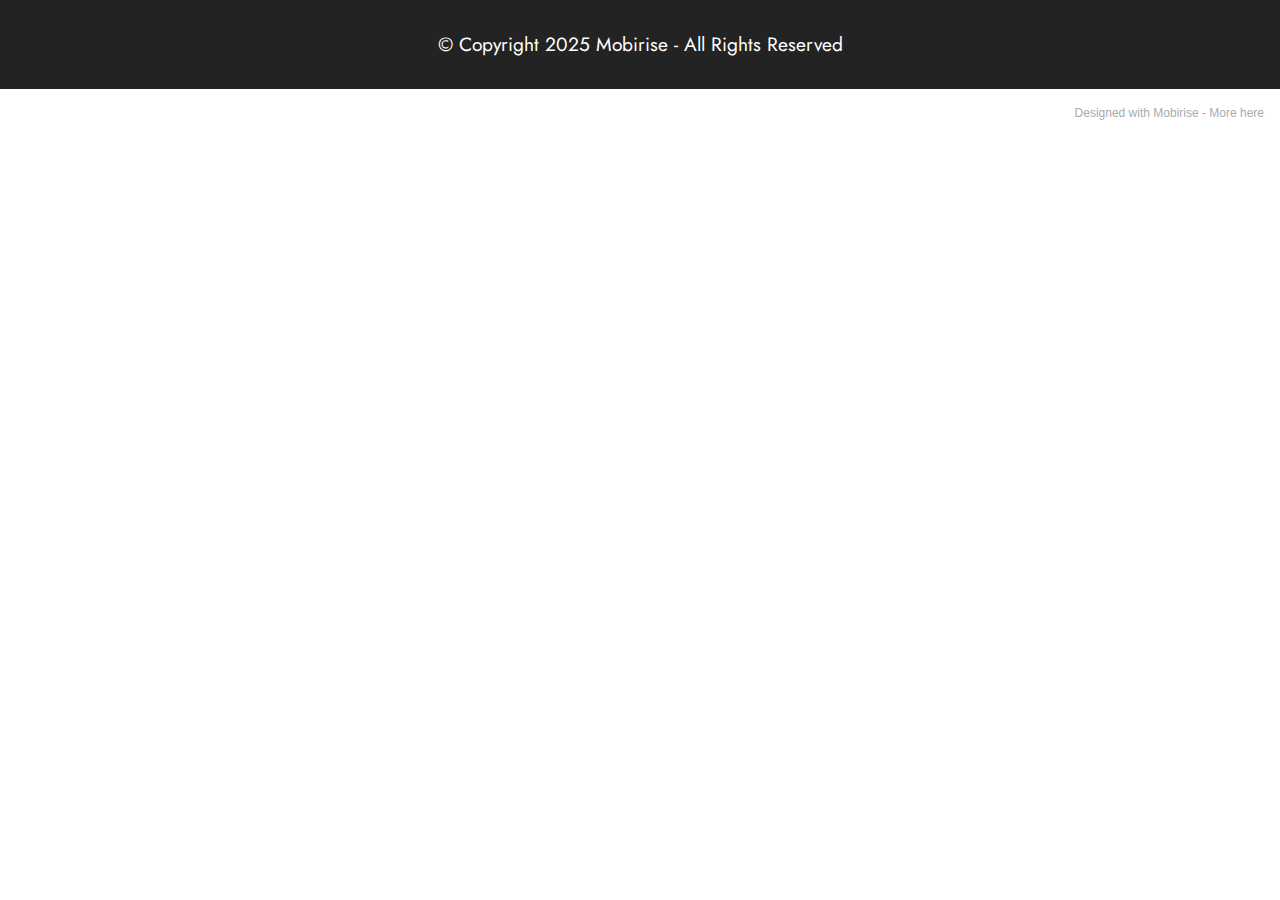
<file: page1.html>
<!DOCTYPE html>
<html  >
<head>
  <!-- Site made with Mobirise Website Builder v5.5.0, https://mobirise.com -->
  <meta charset="UTF-8">
  <meta http-equiv="X-UA-Compatible" content="IE=edge">
  <meta name="generator" content="Mobirise v5.5.0, mobirise.com">
  <meta name="viewport" content="width=device-width, initial-scale=1, minimum-scale=1">
  <link rel="shortcut icon" href="assets/images/blackeyegalaxy-128x152.png" type="image/x-icon">
  <meta name="description" content="">
  
  
  <title>Page 1</title>
  <link rel="stylesheet" href="assets/bootstrap/css/bootstrap.min.css">
  <link rel="stylesheet" href="assets/bootstrap/css/bootstrap-grid.min.css">
  <link rel="stylesheet" href="assets/bootstrap/css/bootstrap-reboot.min.css">
  <link rel="stylesheet" href="assets/theme/css/style.css">
  <link rel="preload" href="https://fonts.googleapis.com/css?family=Jost:100,200,300,400,500,600,700,800,900,100i,200i,300i,400i,500i,600i,700i,800i,900i&display=swap" as="style" onload="this.onload=null;this.rel='stylesheet'">
  <noscript><link rel="stylesheet" href="https://fonts.googleapis.com/css?family=Jost:100,200,300,400,500,600,700,800,900,100i,200i,300i,400i,500i,600i,700i,800i,900i&display=swap"></noscript>
  <link rel="preload" as="style" href="assets/mobirise/css/mbr-additional.css"><link rel="stylesheet" href="assets/mobirise/css/mbr-additional.css" type="text/css">
  
  
  
  
</head>
<body>
  
  <section data-bs-version="5.1" class="footer7 cid-sNCZTZZS2c" once="footers" id="footer7-1y">

    

    

    <div class="container">
        <div class="media-container-row align-center mbr-white">
            <div class="col-12">
                <p class="mbr-text mb-0 mbr-fonts-style display-7">
                    © Copyright 2025 Mobirise - All Rights Reserved
                </p>
            </div>
        </div>
    </div>
</section><section style="background-color: #fff; font-family: -apple-system, BlinkMacSystemFont, 'Segoe UI', 'Roboto', 'Helvetica Neue', Arial, sans-serif; color:#aaa; font-size:12px; padding: 0; align-items: center; display: flex;"><a href="https://mobirise.site/c" style="flex: 1 1; height: 3rem; padding-left: 1rem;"></a><p style="flex: 0 0 auto; margin:0; padding-right:1rem;">Designed with Mobirise - <a href="https://mobirise.site/k" style="color:#aaa;">More here</a></p></section><script src="assets/bootstrap/js/bootstrap.bundle.min.js"></script>  <script src="assets/smoothscroll/smooth-scroll.js"></script>  <script src="assets/ytplayer/index.js"></script>  <script src="assets/theme/js/script.js"></script>  
  
  
</body>
</html>
</file>
<file: assets/web/assets/mobirise-icons2/mobirise2.css>
@font-face {
  font-family: 'Moririse2';
  font-display: swap;
  src:  url('mobirise2.eot?f2bix4');
  src:  url('mobirise2.eot?f2bix4#iefix') format('embedded-opentype'),
    url('mobirise2.ttf?f2bix4') format('truetype'),
    url('mobirise2.woff?f2bix4') format('woff'),
    url('mobirise2.svg?f2bix4#mobirise2') format('svg');
  font-weight: normal;
  font-style: normal;
}

[class^="mobi-"], [class*=" mobi-"] {
  /* use !important to prevent issues with browser extensions that change fonts */
  font-family: 'Moririse2' !important;
  speak: none;
  font-style: normal;
  font-weight: normal;
  font-variant: normal;
  text-transform: none;
  line-height: 1;

  /* Better Font Rendering =========== */
  -webkit-font-smoothing: antialiased;
  -moz-osx-font-smoothing: grayscale;
}

.mobi-mbri-add-submenu:before {
  content: "\e900";
}
.mobi-mbri-alert:before {
  content: "\e901";
}
.mobi-mbri-align-center:before {
  content: "\e902";
}
.mobi-mbri-align-justify:before {
  content: "\e903";
}
.mobi-mbri-align-left:before {
  content: "\e904";
}
.mobi-mbri-align-right:before {
  content: "\e905";
}
.mobi-mbri-android:before {
  content: "\e906";
}
.mobi-mbri-apple:before {
  content: "\e907";
}
.mobi-mbri-arrow-down:before {
  content: "\e908";
}
.mobi-mbri-arrow-next:before {
  content: "\e909";
}
.mobi-mbri-arrow-prev:before {
  content: "\e90a";
}
.mobi-mbri-arrow-up:before {
  content: "\e90b";
}
.mobi-mbri-bold:before {
  content: "\e90c";
}
.mobi-mbri-bookmark:before {
  content: "\e90d";
}
.mobi-mbri-bootstrap:before {
  content: "\e90e";
}
.mobi-mbri-briefcase:before {
  content: "\e90f";
}
.mobi-mbri-browse:before {
  content: "\e910";
}
.mobi-mbri-bulleted-list:before {
  content: "\e911";
}
.mobi-mbri-calendar:before {
  content: "\e912";
}
.mobi-mbri-camera:before {
  content: "\e913";
}
.mobi-mbri-cart-add:before {
  content: "\e914";
}
.mobi-mbri-cart-full:before {
  content: "\e915";
}
.mobi-mbri-cash:before {
  content: "\e916";
}
.mobi-mbri-change-style:before {
  content: "\e917";
}
.mobi-mbri-chat:before {
  content: "\e918";
}
.mobi-mbri-clock:before {
  content: "\e919";
}
.mobi-mbri-close:before {
  content: "\e91a";
}
.mobi-mbri-cloud:before {
  content: "\e91b";
}
.mobi-mbri-code:before {
  content: "\e91c";
}
.mobi-mbri-contact-form:before {
  content: "\e91d";
}
.mobi-mbri-credit-card:before {
  content: "\e91e";
}
.mobi-mbri-cursor-click:before {
  content: "\e91f";
}
.mobi-mbri-cust-feedback:before {
  content: "\e920";
}
.mobi-mbri-database:before {
  content: "\e921";
}
.mobi-mbri-delivery:before {
  content: "\e922";
}
.mobi-mbri-desktop:before {
  content: "\e923";
}
.mobi-mbri-devices:before {
  content: "\e924";
}
.mobi-mbri-down:before {
  content: "\e925";
}
.mobi-mbri-download-2:before {
  content: "\e926";
}
.mobi-mbri-download:before {
  content: "\e927";
}
.mobi-mbri-drag-n-drop-2:before {
  content: "\e928";
}
.mobi-mbri-drag-n-drop:before {
  content: "\e929";
}
.mobi-mbri-edit-2:before {
  content: "\e92a";
}
.mobi-mbri-edit:before {
  content: "\e92b";
}
.mobi-mbri-error:before {
  content: "\e92c";
}
.mobi-mbri-extension:before {
  content: "\e92d";
}
.mobi-mbri-features:before {
  content: "\e92e";
}
.mobi-mbri-file:before {
  content: "\e92f";
}
.mobi-mbri-flag:before {
  content: "\e930";
}
.mobi-mbri-folder:before {
  content: "\e931";
}
.mobi-mbri-gift:before {
  content: "\e932";
}
.mobi-mbri-github:before {
  content: "\e933";
}
.mobi-mbri-globe-2:before {
  content: "\e934";
}
.mobi-mbri-globe:before {
  content: "\e935";
}
.mobi-mbri-growing-chart:before {
  content: "\e936";
}
.mobi-mbri-hearth:before {
  content: "\e937";
}
.mobi-mbri-help:before {
  content: "\e938";
}
.mobi-mbri-home:before {
  content: "\e939";
}
.mobi-mbri-hot-cup:before {
  content: "\e93a";
}
.mobi-mbri-idea:before {
  content: "\e93b";
}
.mobi-mbri-image-gallery:before {
  content: "\e93c";
}
.mobi-mbri-image-slider:before {
  content: "\e93d";
}
.mobi-mbri-info:before {
  content: "\e93e";
}
.mobi-mbri-italic:before {
  content: "\e93f";
}
.mobi-mbri-key:before {
  content: "\e940";
}
.mobi-mbri-laptop:before {
  content: "\e941";
}
.mobi-mbri-layers:before {
  content: "\e942";
}
.mobi-mbri-left-right:before {
  content: "\e943";
}
.mobi-mbri-left:before {
  content: "\e944";
}
.mobi-mbri-letter:before {
  content: "\e945";
}
.mobi-mbri-like:before {
  content: "\e946";
}
.mobi-mbri-link:before {
  content: "\e947";
}
.mobi-mbri-lock:before {
  content: "\e948";
}
.mobi-mbri-login:before {
  content: "\e949";
}
.mobi-mbri-logout:before {
  content: "\e94a";
}
.mobi-mbri-magic-stick:before {
  content: "\e94b";
}
.mobi-mbri-map-pin:before {
  content: "\e94c";
}
.mobi-mbri-menu:before {
  content: "\e94d";
}
.mobi-mbri-mobile-2:before {
  content: "\e94e";
}
.mobi-mbri-mobile-horizontal:before {
  content: "\e94f";
}
.mobi-mbri-mobile:before {
  content: "\e950";
}
.mobi-mbri-mobirise:before {
  content: "\e951";
}
.mobi-mbri-more-horizontal:before {
  content: "\e952";
}
.mobi-mbri-more-vertical:before {
  content: "\e953";
}
.mobi-mbri-music:before {
  content: "\e954";
}
.mobi-mbri-new-file:before {
  content: "\e955";
}
.mobi-mbri-numbered-list:before {
  content: "\e956";
}
.mobi-mbri-opened-folder:before {
  content: "\e957";
}
.mobi-mbri-pages:before {
  content: "\e958";
}
.mobi-mbri-paper-plane:before {
  content: "\e959";
}
.mobi-mbri-paperclip:before {
  content: "\e95a";
}
.mobi-mbri-phone:before {
  content: "\e95b";
}
.mobi-mbri-photo:before {
  content: "\e95c";
}
.mobi-mbri-photos:before {
  content: "\e95d";
}
.mobi-mbri-pin:before {
  content: "\e95e";
}
.mobi-mbri-play:before {
  content: "\e95f";
}
.mobi-mbri-plus:before {
  content: "\e960";
}
.mobi-mbri-preview:before {
  content: "\e961";
}
.mobi-mbri-print:before {
  content: "\e962";
}
.mobi-mbri-protect:before {
  content: "\e963";
}
.mobi-mbri-question:before {
  content: "\e964";
}
.mobi-mbri-quote-left:before {
  content: "\e965";
}
.mobi-mbri-quote-right:before {
  content: "\e966";
}
.mobi-mbri-redo:before {
  content: "\e967";
}
.mobi-mbri-refresh:before {
  content: "\e968";
}
.mobi-mbri-responsive-2:before {
  content: "\e969";
}
.mobi-mbri-responsive:before {
  content: "\e96a";
}
.mobi-mbri-right:before {
  content: "\e96b";
}
.mobi-mbri-rocket:before {
  content: "\e96c";
}
.mobi-mbri-sad-face:before {
  content: "\e96d";
}
.mobi-mbri-sale:before {
  content: "\e96e";
}
.mobi-mbri-save:before {
  content: "\e96f";
}
.mobi-mbri-search:before {
  content: "\e970";
}
.mobi-mbri-setting-2:before {
  content: "\e971";
}
.mobi-mbri-setting-3:before {
  content: "\e972";
}
.mobi-mbri-setting:before {
  content: "\e973";
}
.mobi-mbri-share:before {
  content: "\e974";
}
.mobi-mbri-shopping-bag:before {
  content: "\e975";
}
.mobi-mbri-shopping-basket:before {
  content: "\e976";
}
.mobi-mbri-shopping-cart:before {
  content: "\e977";
}
.mobi-mbri-sites:before {
  content: "\e978";
}
.mobi-mbri-smile-face:before {
  content: "\e979";
}
.mobi-mbri-speed:before {
  content: "\e97a";
}
.mobi-mbri-star:before {
  content: "\e97b";
}
.mobi-mbri-success:before {
  content: "\e97c";
}
.mobi-mbri-sun:before {
  content: "\e97d";
}
.mobi-mbri-sun2:before {
  content: "\e97e";
}
.mobi-mbri-tablet-vertical:before {
  content: "\e97f";
}
.mobi-mbri-tablet:before {
  content: "\e980";
}
.mobi-mbri-target:before {
  content: "\e981";
}
.mobi-mbri-timer:before {
  content: "\e982";
}
.mobi-mbri-to-ftp:before {
  content: "\e983";
}
.mobi-mbri-to-local-drive:before {
  content: "\e984";
}
.mobi-mbri-touch-swipe:before {
  content: "\e985";
}
.mobi-mbri-touch:before {
  content: "\e986";
}
.mobi-mbri-trash:before {
  content: "\e987";
}
.mobi-mbri-underline:before {
  content: "\e988";
}
.mobi-mbri-undo:before {
  content: "\e989";
}
.mobi-mbri-unlink:before {
  content: "\e98a";
}
.mobi-mbri-unlock:before {
  content: "\e98b";
}
.mobi-mbri-up-down:before {
  content: "\e98c";
}
.mobi-mbri-up:before {
  content: "\e98d";
}
.mobi-mbri-update:before {
  content: "\e98e";
}
.mobi-mbri-upload-2:before {
  content: "\e98f";
}
.mobi-mbri-upload:before {
  content: "\e990";
}
.mobi-mbri-user-2:before {
  content: "\e991";
}
.mobi-mbri-user:before {
  content: "\e992";
}
.mobi-mbri-users:before {
  content: "\e993";
}
.mobi-mbri-video-play:before {
  content: "\e994";
}
.mobi-mbri-video:before {
  content: "\e995";
}
.mobi-mbri-watch:before {
  content: "\e996";
}
.mobi-mbri-website-theme-2:before {
  content: "\e997";
}
.mobi-mbri-website-theme:before {
  content: "\e998";
}
.mobi-mbri-wifi:before {
  content: "\e999";
}
.mobi-mbri-windows:before {
  content: "\e99a";
}
.mobi-mbri-zoom-in:before {
  content: "\e99b";
}
.mobi-mbri-zoom-out:before {
  content: "\e99c";
}
</file>
<file: assets/theme/css/style.css>
@charset "UTF-8";
section {
  background-color: #ffffff;
}

body {
  font-style: normal;
  line-height: 1.5;
  font-weight: 400;
  color: #232323;
  position: relative;
}

button {
  background-color: transparent;
  border-color: transparent;
}

section,
.container,
.container-fluid {
  position: relative;
  word-wrap: break-word;
}

a.mbr-iconfont:hover {
  text-decoration: none;
}

.article .lead p,
.article .lead ul,
.article .lead ol,
.article .lead pre,
.article .lead blockquote {
  margin-bottom: 0;
}

a {
  font-style: normal;
  font-weight: 400;
  cursor: pointer;
}
a, a:hover {
  text-decoration: none;
}

.mbr-section-title {
  font-style: normal;
  line-height: 1.3;
}

.mbr-section-subtitle {
  line-height: 1.3;
}

.mbr-text {
  font-style: normal;
  line-height: 1.7;
}

h1,
h2,
h3,
h4,
h5,
h6,
.display-1,
.display-2,
.display-4,
.display-5,
.display-7,
span,
p,
a {
  line-height: 1;
  word-break: break-word;
  word-wrap: break-word;
  font-weight: 400;
}

b,
strong {
  font-weight: bold;
}

input:-webkit-autofill, input:-webkit-autofill:hover, input:-webkit-autofill:focus, input:-webkit-autofill:active {
  transition-delay: 9999s;
  -webkit-transition-property: background-color, color;
  transition-property: background-color, color;
}

textarea[type=hidden] {
  display: none;
}

section {
  background-position: 50% 50%;
  background-repeat: no-repeat;
  background-size: cover;
}
section .mbr-background-video,
section .mbr-background-video-preview {
  position: absolute;
  bottom: 0;
  left: 0;
  right: 0;
  top: 0;
}

.hidden {
  visibility: hidden;
}

.mbr-z-index20 {
  z-index: 20;
}

/*! Base colors */
.mbr-white {
  color: #ffffff;
}

.mbr-black {
  color: #111111;
}

.mbr-bg-white {
  background-color: #ffffff;
}

.mbr-bg-black {
  background-color: #000000;
}

/*! Text-aligns */
.align-left {
  text-align: left;
}

.align-center {
  text-align: center;
}

.align-right {
  text-align: right;
}

/*! Font-weight  */
.mbr-light {
  font-weight: 300;
}

.mbr-regular {
  font-weight: 400;
}

.mbr-semibold {
  font-weight: 500;
}

.mbr-bold {
  font-weight: 700;
}

/*! Media  */
.media-content {
  flex-basis: 100%;
}

.media-container-row {
  display: flex;
  flex-direction: row;
  flex-wrap: wrap;
  justify-content: center;
  align-content: center;
  align-items: start;
}
.media-container-row .media-size-item {
  width: 400px;
}

.media-container-column {
  display: flex;
  flex-direction: column;
  flex-wrap: wrap;
  justify-content: center;
  align-content: center;
  align-items: stretch;
}
.media-container-column > * {
  width: 100%;
}

@media (min-width: 992px) {
  .media-container-row {
    flex-wrap: nowrap;
  }
}
figure {
  margin-bottom: 0;
  overflow: hidden;
}

figure[mbr-media-size] {
  transition: width 0.1s;
}

img,
iframe {
  display: block;
  width: 100%;
}

.card {
  background-color: transparent;
  border: none;
}

.card-box {
  width: 100%;
}

.card-img {
  text-align: center;
  flex-shrink: 0;
  -webkit-flex-shrink: 0;
}

.media {
  max-width: 100%;
  margin: 0 auto;
}

.mbr-figure {
  align-self: center;
}

.media-container > div {
  max-width: 100%;
}

.mbr-figure img,
.card-img img {
  width: 100%;
}

@media (max-width: 991px) {
  .media-size-item {
    width: auto !important;
  }

  .media {
    width: auto;
  }

  .mbr-figure {
    width: 100% !important;
  }
}
/*! Buttons */
.mbr-section-btn {
  margin-left: -0.6rem;
  margin-right: -0.6rem;
  font-size: 0;
}

.btn {
  font-weight: 600;
  border-width: 1px;
  font-style: normal;
  margin: 0.6rem 0.6rem;
  white-space: normal;
  transition: all 0.2s ease-in-out;
  display: inline-flex;
  align-items: center;
  justify-content: center;
  word-break: break-word;
}

.btn-sm {
  font-weight: 600;
  letter-spacing: 0px;
  transition: all 0.3s ease-in-out;
}

.btn-md {
  font-weight: 600;
  letter-spacing: 0px;
  transition: all 0.3s ease-in-out;
}

.btn-lg {
  font-weight: 600;
  letter-spacing: 0px;
  transition: all 0.3s ease-in-out;
}

.btn-form {
  margin: 0;
}
.btn-form:hover {
  cursor: pointer;
}

nav .mbr-section-btn {
  margin-left: 0rem;
  margin-right: 0rem;
}

/*! Btn icon margin */
.btn .mbr-iconfont,
.btn.btn-sm .mbr-iconfont {
  order: 1;
  cursor: pointer;
  margin-left: 0.5rem;
  vertical-align: sub;
}

.btn.btn-md .mbr-iconfont,
.btn.btn-md .mbr-iconfont {
  margin-left: 0.8rem;
}

.mbr-regular {
  font-weight: 400;
}

.mbr-semibold {
  font-weight: 500;
}

.mbr-bold {
  font-weight: 700;
}

[type=submit] {
  -webkit-appearance: none;
}

/*! Full-screen */
.mbr-fullscreen .mbr-overlay {
  min-height: 100vh;
}

.mbr-fullscreen {
  display: flex;
  display: -moz-flex;
  display: -ms-flex;
  display: -o-flex;
  align-items: center;
  min-height: 100vh;
  padding-top: 3rem;
  padding-bottom: 3rem;
}

/*! Map */
.map {
  height: 25rem;
  position: relative;
}
.map iframe {
  width: 100%;
  height: 100%;
}

/*! Scroll to top arrow */
.mbr-arrow-up {
  bottom: 25px;
  right: 90px;
  position: fixed;
  text-align: right;
  z-index: 5000;
  color: #ffffff;
  font-size: 22px;
}

.mbr-arrow-up a {
  background: rgba(0, 0, 0, 0.2);
  border-radius: 50%;
  color: #fff;
  display: inline-block;
  height: 60px;
  width: 60px;
  border: 2px solid #fff;
  outline-style: none !important;
  position: relative;
  text-decoration: none;
  transition: all 0.3s ease-in-out;
  cursor: pointer;
  text-align: center;
}
.mbr-arrow-up a:hover {
  background-color: rgba(0, 0, 0, 0.4);
}
.mbr-arrow-up a i {
  line-height: 60px;
}

.mbr-arrow-up-icon {
  display: block;
  color: #fff;
}

.mbr-arrow-up-icon::before {
  content: "›";
  display: inline-block;
  font-family: serif;
  font-size: 22px;
  line-height: 1;
  font-style: normal;
  position: relative;
  top: 6px;
  left: -4px;
  transform: rotate(-90deg);
}

/*! Arrow Down */
.mbr-arrow {
  position: absolute;
  bottom: 45px;
  left: 50%;
  width: 60px;
  height: 60px;
  cursor: pointer;
  background-color: rgba(80, 80, 80, 0.5);
  border-radius: 50%;
  transform: translateX(-50%);
}
@media (max-width: 767px) {
  .mbr-arrow {
    display: none;
  }
}
.mbr-arrow > a {
  display: inline-block;
  text-decoration: none;
  outline-style: none;
  -webkit-animation: arrowdown 1.7s ease-in-out infinite;
          animation: arrowdown 1.7s ease-in-out infinite;
  color: #ffffff;
}
.mbr-arrow > a > i {
  position: absolute;
  top: -2px;
  left: 15px;
  font-size: 2rem;
}

#scrollToTop a i::before {
  content: "";
  position: absolute;
  display: block;
  border-bottom: 2.5px solid #fff;
  border-left: 2.5px solid #fff;
  width: 27.8%;
  height: 27.8%;
  left: 50%;
  top: 51%;
  transform: translateY(-30%) translateX(-50%) rotate(135deg);
}

@keyframes arrowdown {
  0% {
    transform: translateY(0px);
  }
  50% {
    transform: translateY(-5px);
  }
  100% {
    transform: translateY(0px);
  }
}
@-webkit-keyframes arrowdown {
  0% {
    transform: translateY(0px);
  }
  50% {
    transform: translateY(-5px);
  }
  100% {
    transform: translateY(0px);
  }
}
@media (max-width: 500px) {
  .mbr-arrow-up {
    left: 0;
    right: 0;
    text-align: center;
  }
}
/*Gradients animation*/
@keyframes gradient-animation {
  from {
    background-position: 0% 100%;
    -webkit-animation-timing-function: ease-in-out;
            animation-timing-function: ease-in-out;
  }
  to {
    background-position: 100% 0%;
    -webkit-animation-timing-function: ease-in-out;
            animation-timing-function: ease-in-out;
  }
}
@-webkit-keyframes gradient-animation {
  from {
    background-position: 0% 100%;
    -webkit-animation-timing-function: ease-in-out;
            animation-timing-function: ease-in-out;
  }
  to {
    background-position: 100% 0%;
    -webkit-animation-timing-function: ease-in-out;
            animation-timing-function: ease-in-out;
  }
}
.bg-gradient {
  background-size: 200% 200%;
  animation: gradient-animation 5s infinite alternate;
  -webkit-animation: gradient-animation 5s infinite alternate;
}

.menu .navbar-brand {
  display: -webkit-flex;
}
.menu .navbar-brand span {
  display: flex;
  display: -webkit-flex;
}
.menu .navbar-brand .navbar-caption-wrap {
  display: -webkit-flex;
}
.menu .navbar-brand .navbar-logo img {
  display: -webkit-flex;
  width: auto;
}
@media (min-width: 768px) and (max-width: 991px) {
  .menu .navbar-toggleable-sm .navbar-nav {
    display: -ms-flexbox;
  }
}
@media (max-width: 991px) {
  .menu .navbar-collapse {
    max-height: 93.5vh;
  }
  .menu .navbar-collapse.show {
    overflow: auto;
  }
}
@media (min-width: 992px) {
  .menu .navbar-nav.nav-dropdown {
    display: -webkit-flex;
  }
  .menu .navbar-toggleable-sm .navbar-collapse {
    display: -webkit-flex !important;
  }
  .menu .collapsed .navbar-collapse {
    max-height: 93.5vh;
  }
  .menu .collapsed .navbar-collapse.show {
    overflow: auto;
  }
}
@media (max-width: 767px) {
  .menu .navbar-collapse {
    max-height: 80vh;
  }
}

.nav-link .mbr-iconfont {
  margin-right: 0.5rem;
}

.navbar {
  display: -webkit-flex;
  -webkit-flex-wrap: wrap;
  -webkit-align-items: center;
  -webkit-justify-content: space-between;
}

.navbar-collapse {
  -webkit-flex-basis: 100%;
  -webkit-flex-grow: 1;
  -webkit-align-items: center;
}

.nav-dropdown .link {
  padding: 0.667em 1.667em !important;
  margin: 0 !important;
}

.nav {
  display: -webkit-flex;
  -webkit-flex-wrap: wrap;
}

.row {
  display: -webkit-flex;
  -webkit-flex-wrap: wrap;
}

.justify-content-center {
  -webkit-justify-content: center;
}

.form-inline {
  display: -webkit-flex;
}

.card-wrapper {
  -webkit-flex: 1;
}

.carousel-control {
  z-index: 10;
  display: -webkit-flex;
}

.carousel-controls {
  display: -webkit-flex;
}

.media {
  display: -webkit-flex;
}

.form-group:focus {
  outline: none;
}

.jq-selectbox__select {
  padding: 7px 0;
  position: relative;
}

.jq-selectbox__dropdown {
  overflow: hidden;
  border-radius: 10px;
  position: absolute;
  top: 100%;
  left: 0 !important;
  width: 100% !important;
}

.jq-selectbox__trigger-arrow {
  right: 0;
  transform: translateY(-50%);
}

.jq-selectbox li {
  padding: 1.07em 0.5em;
}

input[type=range] {
  padding-left: 0 !important;
  padding-right: 0 !important;
}

.modal-dialog,
.modal-content {
  height: 100%;
}

.modal-dialog .carousel-inner {
  height: calc(100vh - 1.75rem);
}
@media (max-width: 575px) {
  .modal-dialog .carousel-inner {
    height: calc(100vh - 1rem);
  }
}

.carousel-item {
  text-align: center;
}

.carousel-item img {
  margin: auto;
}

.navbar-toggler {
  align-self: flex-start;
  padding: 0.25rem 0.75rem;
  font-size: 1.25rem;
  line-height: 1;
  background: transparent;
  border: 1px solid transparent;
  border-radius: 0.25rem;
}

.navbar-toggler:focus,
.navbar-toggler:hover {
  text-decoration: none;
  box-shadow: none;
}

.navbar-toggler-icon {
  display: inline-block;
  width: 1.5em;
  height: 1.5em;
  vertical-align: middle;
  content: "";
  background: no-repeat center center;
  background-size: 100% 100%;
}

.navbar-toggler-left {
  position: absolute;
  left: 1rem;
}

.navbar-toggler-right {
  position: absolute;
  right: 1rem;
}

.card-img {
  width: auto;
}

.menu .navbar.collapsed:not(.beta-menu) {
  flex-direction: column;
}

.carousel-item.active,
.carousel-item-next,
.carousel-item-prev {
  display: flex;
}

.note-air-layout .dropup .dropdown-menu,
.note-air-layout .navbar-fixed-bottom .dropdown .dropdown-menu {
  bottom: initial !important;
}

html,
body {
  height: auto;
  min-height: 100vh;
}

.dropup .dropdown-toggle::after {
  display: none;
}

.form-asterisk {
  font-family: initial;
  position: absolute;
  top: -2px;
  font-weight: normal;
}

.form-control-label {
  position: relative;
  cursor: pointer;
  margin-bottom: 0.357em;
  padding: 0;
}

.alert {
  color: #ffffff;
  border-radius: 0;
  border: 0;
  font-size: 1.1rem;
  line-height: 1.5;
  margin-bottom: 1.875rem;
  padding: 1.25rem;
  position: relative;
  text-align: center;
}
.alert.alert-form::after {
  background-color: inherit;
  bottom: -7px;
  content: "";
  display: block;
  height: 14px;
  left: 50%;
  margin-left: -7px;
  position: absolute;
  transform: rotate(45deg);
  width: 14px;
}

.form-control {
  background-color: #ffffff;
  background-clip: border-box;
  color: #232323;
  line-height: 1rem !important;
  height: auto;
  padding: 0.6rem 1.2rem;
  transition: border-color 0.25s ease 0s;
  border: 1px solid transparent !important;
  border-radius: 4px;
  box-shadow: rgba(0, 0, 0, 0.07) 0px 1px 1px 0px, rgba(0, 0, 0, 0.07) 0px 1px 3px 0px, rgba(0, 0, 0, 0.03) 0px 0px 0px 1px;
}
.form-active .form-control:invalid {
  border-color: red;
}

form .row {
  margin-left: -0.6rem;
  margin-right: -0.6rem;
}
form .row [class*=col] {
  padding-left: 0.6rem;
  padding-right: 0.6rem;
}

form .mbr-section-btn {
  margin: 0;
  padding-left: 0.6rem;
  padding-right: 0.6rem;
}

form .btn {
  display: flex;
  padding: 0.6rem 1.2rem;
  margin: 0;
}

form .form-check-input {
  margin-top: 0.5;
}

textarea.form-control {
  line-height: 1.5rem !important;
}

.form-group {
  margin-bottom: 1.2rem;
}

.form-control,
form .btn {
  min-height: 48px;
}

.gdpr-block label span.textGDPR input[name=gdpr] {
  top: 7px;
}

.form-control:focus {
  box-shadow: none;
}

:focus {
  outline: none;
}

.mbr-overlay {
  background-color: #000;
  bottom: 0;
  left: 0;
  opacity: 0.5;
  position: absolute;
  right: 0;
  top: 0;
  z-index: 0;
  pointer-events: none;
}

blockquote {
  font-style: italic;
  padding: 3rem;
  font-size: 1.09rem;
  position: relative;
  border-left: 3px solid;
}

ul,
ol,
pre,
blockquote {
  margin-bottom: 2.3125rem;
}

.mt-4 {
  margin-top: 2rem !important;
}

.mb-4 {
  margin-bottom: 2rem !important;
}

@media (min-width: 992px) {
  .container {
    padding-left: 16px;
    padding-right: 16px;
  }

  .row {
    margin-left: -16px;
    margin-right: -16px;
  }
  .row > [class*=col] {
    padding-left: 16px;
    padding-right: 16px;
  }
}
@media (min-width: 768px) {
  .container-fluid {
    padding-left: 32px;
    padding-right: 32px;
  }
}
@media (min-width: 768px) and (max-width: 991px) {
  .mbr-container {
    padding-left: 32px;
    padding-right: 32px;
  }
}
@media (max-width: 767px) {
  .mbr-container {
    padding-left: 16px;
    padding-right: 16px;
  }
}
.card-wrapper,
.item-wrapper {
  overflow: hidden;
}

.app-video-wrapper > img {
  opacity: 1;
}

.item {
  position: relative;
}

.dropdown-menu .dropdown-menu {
  left: 100%;
}

.dropdown-item + .dropdown-menu {
  display: none;
}

.dropdown-item:hover + .dropdown-menu,
.dropdown-menu:hover {
  display: block;
}.engine {
	position: absolute;
	text-indent: -2400px;
	text-align: center;
	padding: 0;
	top: 0;
	left: -2400px;
}
</file>
<file: assets/mobirise/css/mbr-additional.css>
body {
  font-family: Jost;
}
.display-1 {
  font-family: 'Jost', sans-serif;
  font-size: 4.6rem;
  line-height: 1.1;
}
.display-1 > .mbr-iconfont {
  font-size: 5.75rem;
}
.display-2 {
  font-family: 'Jost', sans-serif;
  font-size: 3rem;
  line-height: 1.1;
}
.display-2 > .mbr-iconfont {
  font-size: 3.75rem;
}
.display-4 {
  font-family: 'Jost', sans-serif;
  font-size: 1.1rem;
  line-height: 1.5;
}
.display-4 > .mbr-iconfont {
  font-size: 1.375rem;
}
.display-5 {
  font-family: 'Jost', sans-serif;
  font-size: 2.2rem;
  line-height: 1.5;
}
.display-5 > .mbr-iconfont {
  font-size: 2.75rem;
}
.display-7 {
  font-family: 'Jost', sans-serif;
  font-size: 1.2rem;
  line-height: 1.5;
}
.display-7 > .mbr-iconfont {
  font-size: 1.5rem;
}
/* ---- Fluid typography for mobile devices ---- */
/* 1.4 - font scale ratio ( bootstrap == 1.42857 ) */
/* 100vw - current viewport width */
/* (48 - 20)  48 == 48rem == 768px, 20 == 20rem == 320px(minimal supported viewport) */
/* 0.65 - min scale variable, may vary */
@media (max-width: 992px) {
  .display-1 {
    font-size: 3.68rem;
  }
}
@media (max-width: 768px) {
  .display-1 {
    font-size: 3.22rem;
    font-size: calc( 2.26rem + (4.6 - 2.26) * ((100vw - 20rem) / (48 - 20)));
    line-height: calc( 1.1 * (2.26rem + (4.6 - 2.26) * ((100vw - 20rem) / (48 - 20))));
  }
  .display-2 {
    font-size: 2.4rem;
    font-size: calc( 1.7rem + (3 - 1.7) * ((100vw - 20rem) / (48 - 20)));
    line-height: calc( 1.3 * (1.7rem + (3 - 1.7) * ((100vw - 20rem) / (48 - 20))));
  }
  .display-4 {
    font-size: 0.88rem;
    font-size: calc( 1.0350000000000001rem + (1.1 - 1.0350000000000001) * ((100vw - 20rem) / (48 - 20)));
    line-height: calc( 1.4 * (1.0350000000000001rem + (1.1 - 1.0350000000000001) * ((100vw - 20rem) / (48 - 20))));
  }
  .display-5 {
    font-size: 1.76rem;
    font-size: calc( 1.42rem + (2.2 - 1.42) * ((100vw - 20rem) / (48 - 20)));
    line-height: calc( 1.4 * (1.42rem + (2.2 - 1.42) * ((100vw - 20rem) / (48 - 20))));
  }
  .display-7 {
    font-size: 0.96rem;
    font-size: calc( 1.07rem + (1.2 - 1.07) * ((100vw - 20rem) / (48 - 20)));
    line-height: calc( 1.4 * (1.07rem + (1.2 - 1.07) * ((100vw - 20rem) / (48 - 20))));
  }
}
/* Buttons */
.btn {
  padding: 0.6rem 1.2rem;
  border-radius: 4px;
}
.btn-sm {
  padding: 0.6rem 1.2rem;
  border-radius: 4px;
}
.btn-md {
  padding: 0.6rem 1.2rem;
  border-radius: 4px;
}
.btn-lg {
  padding: 1rem 2.6rem;
  border-radius: 4px;
}
.bg-primary {
  background-color: #6592e6 !important;
}
.bg-success {
  background-color: #40b0bf !important;
}
.bg-info {
  background-color: #47b5ed !important;
}
.bg-warning {
  background-color: #ffe161 !important;
}
.bg-danger {
  background-color: #ff9966 !important;
}
.btn-primary,
.btn-primary:active {
  background-color: #6592e6 !important;
  border-color: #6592e6 !important;
  color: #ffffff !important;
  box-shadow: 0 2px 2px 0 rgba(0, 0, 0, 0.2);
}
.btn-primary:hover,
.btn-primary:focus,
.btn-primary.focus,
.btn-primary.active {
  color: #ffffff !important;
  background-color: #2260d2 !important;
  border-color: #2260d2 !important;
  box-shadow: 0 2px 5px 0 rgba(0, 0, 0, 0.2);
}
.btn-primary.disabled,
.btn-primary:disabled {
  color: #ffffff !important;
  background-color: #2260d2 !important;
  border-color: #2260d2 !important;
}
.btn-secondary,
.btn-secondary:active {
  background-color: #ff6666 !important;
  border-color: #ff6666 !important;
  color: #ffffff !important;
  box-shadow: 0 2px 2px 0 rgba(0, 0, 0, 0.2);
}
.btn-secondary:hover,
.btn-secondary:focus,
.btn-secondary.focus,
.btn-secondary.active {
  color: #ffffff !important;
  background-color: #ff0f0f !important;
  border-color: #ff0f0f !important;
  box-shadow: 0 2px 5px 0 rgba(0, 0, 0, 0.2);
}
.btn-secondary.disabled,
.btn-secondary:disabled {
  color: #ffffff !important;
  background-color: #ff0f0f !important;
  border-color: #ff0f0f !important;
}
.btn-info,
.btn-info:active {
  background-color: #47b5ed !important;
  border-color: #47b5ed !important;
  color: #ffffff !important;
  box-shadow: 0 2px 2px 0 rgba(0, 0, 0, 0.2);
}
.btn-info:hover,
.btn-info:focus,
.btn-info.focus,
.btn-info.active {
  color: #ffffff !important;
  background-color: #148cca !important;
  border-color: #148cca !important;
  box-shadow: 0 2px 5px 0 rgba(0, 0, 0, 0.2);
}
.btn-info.disabled,
.btn-info:disabled {
  color: #ffffff !important;
  background-color: #148cca !important;
  border-color: #148cca !important;
}
.btn-success,
.btn-success:active {
  background-color: #40b0bf !important;
  border-color: #40b0bf !important;
  color: #ffffff !important;
  box-shadow: 0 2px 2px 0 rgba(0, 0, 0, 0.2);
}
.btn-success:hover,
.btn-success:focus,
.btn-success.focus,
.btn-success.active {
  color: #ffffff !important;
  background-color: #2a747e !important;
  border-color: #2a747e !important;
  box-shadow: 0 2px 5px 0 rgba(0, 0, 0, 0.2);
}
.btn-success.disabled,
.btn-success:disabled {
  color: #ffffff !important;
  background-color: #2a747e !important;
  border-color: #2a747e !important;
}
.btn-warning,
.btn-warning:active {
  background-color: #ffe161 !important;
  border-color: #ffe161 !important;
  color: #614f00 !important;
  box-shadow: 0 2px 2px 0 rgba(0, 0, 0, 0.2);
}
.btn-warning:hover,
.btn-warning:focus,
.btn-warning.focus,
.btn-warning.active {
  color: #0a0800 !important;
  background-color: #ffd10a !important;
  border-color: #ffd10a !important;
  box-shadow: 0 2px 5px 0 rgba(0, 0, 0, 0.2);
}
.btn-warning.disabled,
.btn-warning:disabled {
  color: #614f00 !important;
  background-color: #ffd10a !important;
  border-color: #ffd10a !important;
}
.btn-danger,
.btn-danger:active {
  background-color: #ff9966 !important;
  border-color: #ff9966 !important;
  color: #ffffff !important;
  box-shadow: 0 2px 2px 0 rgba(0, 0, 0, 0.2);
}
.btn-danger:hover,
.btn-danger:focus,
.btn-danger.focus,
.btn-danger.active {
  color: #ffffff !important;
  background-color: #ff5f0f !important;
  border-color: #ff5f0f !important;
  box-shadow: 0 2px 5px 0 rgba(0, 0, 0, 0.2);
}
.btn-danger.disabled,
.btn-danger:disabled {
  color: #ffffff !important;
  background-color: #ff5f0f !important;
  border-color: #ff5f0f !important;
}
.btn-white,
.btn-white:active {
  background-color: #fafafa !important;
  border-color: #fafafa !important;
  color: #7a7a7a !important;
  box-shadow: 0 2px 2px 0 rgba(0, 0, 0, 0.2);
}
.btn-white:hover,
.btn-white:focus,
.btn-white.focus,
.btn-white.active {
  color: #4f4f4f !important;
  background-color: #cfcfcf !important;
  border-color: #cfcfcf !important;
  box-shadow: 0 2px 5px 0 rgba(0, 0, 0, 0.2);
}
.btn-white.disabled,
.btn-white:disabled {
  color: #7a7a7a !important;
  background-color: #cfcfcf !important;
  border-color: #cfcfcf !important;
}
.btn-black,
.btn-black:active {
  background-color: #232323 !important;
  border-color: #232323 !important;
  color: #ffffff !important;
  box-shadow: 0 2px 2px 0 rgba(0, 0, 0, 0.2);
}
.btn-black:hover,
.btn-black:focus,
.btn-black.focus,
.btn-black.active {
  color: #ffffff !important;
  background-color: #000000 !important;
  border-color: #000000 !important;
  box-shadow: 0 2px 5px 0 rgba(0, 0, 0, 0.2);
}
.btn-black.disabled,
.btn-black:disabled {
  color: #ffffff !important;
  background-color: #000000 !important;
  border-color: #000000 !important;
}
.btn-primary-outline,
.btn-primary-outline:active {
  background-color: transparent !important;
  border-color: transparent;
  color: #6592e6;
}
.btn-primary-outline:hover,
.btn-primary-outline:focus,
.btn-primary-outline.focus,
.btn-primary-outline.active {
  color: #2260d2 !important;
  background-color: transparent!important;
  border-color: transparent!important;
  box-shadow: none!important;
}
.btn-primary-outline.disabled,
.btn-primary-outline:disabled {
  color: #ffffff !important;
  background-color: #6592e6 !important;
  border-color: #6592e6 !important;
}
.btn-secondary-outline,
.btn-secondary-outline:active {
  background-color: transparent !important;
  border-color: transparent;
  color: #ff6666;
}
.btn-secondary-outline:hover,
.btn-secondary-outline:focus,
.btn-secondary-outline.focus,
.btn-secondary-outline.active {
  color: #ff0f0f !important;
  background-color: transparent!important;
  border-color: transparent!important;
  box-shadow: none!important;
}
.btn-secondary-outline.disabled,
.btn-secondary-outline:disabled {
  color: #ffffff !important;
  background-color: #ff6666 !important;
  border-color: #ff6666 !important;
}
.btn-info-outline,
.btn-info-outline:active {
  background-color: transparent !important;
  border-color: transparent;
  color: #47b5ed;
}
.btn-info-outline:hover,
.btn-info-outline:focus,
.btn-info-outline.focus,
.btn-info-outline.active {
  color: #148cca !important;
  background-color: transparent!important;
  border-color: transparent!important;
  box-shadow: none!important;
}
.btn-info-outline.disabled,
.btn-info-outline:disabled {
  color: #ffffff !important;
  background-color: #47b5ed !important;
  border-color: #47b5ed !important;
}
.btn-success-outline,
.btn-success-outline:active {
  background-color: transparent !important;
  border-color: transparent;
  color: #40b0bf;
}
.btn-success-outline:hover,
.btn-success-outline:focus,
.btn-success-outline.focus,
.btn-success-outline.active {
  color: #2a747e !important;
  background-color: transparent!important;
  border-color: transparent!important;
  box-shadow: none!important;
}
.btn-success-outline.disabled,
.btn-success-outline:disabled {
  color: #ffffff !important;
  background-color: #40b0bf !important;
  border-color: #40b0bf !important;
}
.btn-warning-outline,
.btn-warning-outline:active {
  background-color: transparent !important;
  border-color: transparent;
  color: #ffe161;
}
.btn-warning-outline:hover,
.btn-warning-outline:focus,
.btn-warning-outline.focus,
.btn-warning-outline.active {
  color: #ffd10a !important;
  background-color: transparent!important;
  border-color: transparent!important;
  box-shadow: none!important;
}
.btn-warning-outline.disabled,
.btn-warning-outline:disabled {
  color: #614f00 !important;
  background-color: #ffe161 !important;
  border-color: #ffe161 !important;
}
.btn-danger-outline,
.btn-danger-outline:active {
  background-color: transparent !important;
  border-color: transparent;
  color: #ff9966;
}
.btn-danger-outline:hover,
.btn-danger-outline:focus,
.btn-danger-outline.focus,
.btn-danger-outline.active {
  color: #ff5f0f !important;
  background-color: transparent!important;
  border-color: transparent!important;
  box-shadow: none!important;
}
.btn-danger-outline.disabled,
.btn-danger-outline:disabled {
  color: #ffffff !important;
  background-color: #ff9966 !important;
  border-color: #ff9966 !important;
}
.btn-black-outline,
.btn-black-outline:active {
  background-color: transparent !important;
  border-color: transparent;
  color: #232323;
}
.btn-black-outline:hover,
.btn-black-outline:focus,
.btn-black-outline.focus,
.btn-black-outline.active {
  color: #000000 !important;
  background-color: transparent!important;
  border-color: transparent!important;
  box-shadow: none!important;
}
.btn-black-outline.disabled,
.btn-black-outline:disabled {
  color: #ffffff !important;
  background-color: #232323 !important;
  border-color: #232323 !important;
}
.btn-white-outline,
.btn-white-outline:active {
  background-color: transparent !important;
  border-color: transparent;
  color: #fafafa;
}
.btn-white-outline:hover,
.btn-white-outline:focus,
.btn-white-outline.focus,
.btn-white-outline.active {
  color: #cfcfcf !important;
  background-color: transparent!important;
  border-color: transparent!important;
  box-shadow: none!important;
}
.btn-white-outline.disabled,
.btn-white-outline:disabled {
  color: #7a7a7a !important;
  background-color: #fafafa !important;
  border-color: #fafafa !important;
}
.text-primary {
  color: #6592e6 !important;
}
.text-secondary {
  color: #ff6666 !important;
}
.text-success {
  color: #40b0bf !important;
}
.text-info {
  color: #47b5ed !important;
}
.text-warning {
  color: #ffe161 !important;
}
.text-danger {
  color: #ff9966 !important;
}
.text-white {
  color: #fafafa !important;
}
.text-black {
  color: #232323 !important;
}
a.text-primary:hover,
a.text-primary:focus,
a.text-primary.active {
  color: #205ac5 !important;
}
a.text-secondary:hover,
a.text-secondary:focus,
a.text-secondary.active {
  color: #ff0000 !important;
}
a.text-success:hover,
a.text-success:focus,
a.text-success.active {
  color: #266a73 !important;
}
a.text-info:hover,
a.text-info:focus,
a.text-info.active {
  color: #1283bc !important;
}
a.text-warning:hover,
a.text-warning:focus,
a.text-warning.active {
  color: #facb00 !important;
}
a.text-danger:hover,
a.text-danger:focus,
a.text-danger.active {
  color: #ff5500 !important;
}
a.text-white:hover,
a.text-white:focus,
a.text-white.active {
  color: #c7c7c7 !important;
}
a.text-black:hover,
a.text-black:focus,
a.text-black.active {
  color: #000000 !important;
}
a[class*="text-"]:not(.nav-link):not(.dropdown-item):not([role]):not(.navbar-caption) {
  position: relative;
  background-image: transparent;
  background-size: 10000px 2px;
  background-repeat: no-repeat;
  background-position: 0px 1.2em;
  background-position: -10000px 1.2em;
}
a[class*="text-"]:not(.nav-link):not(.dropdown-item):not([role]):not(.navbar-caption):hover {
  transition: background-position 2s ease-in-out;
  background-image: linear-gradient(currentColor 50%, currentColor 50%);
  background-position: 0px 1.2em;
}
.nav-tabs .nav-link.active {
  color: #6592e6;
}
.nav-tabs .nav-link:not(.active) {
  color: #232323;
}
.alert-success {
  background-color: #70c770;
}
.alert-info {
  background-color: #47b5ed;
}
.alert-warning {
  background-color: #ffe161;
}
.alert-danger {
  background-color: #ff9966;
}
.mbr-gallery-filter li.active .btn {
  background-color: #6592e6;
  border-color: #6592e6;
  color: #ffffff;
}
.mbr-gallery-filter li.active .btn:focus {
  box-shadow: none;
}
a,
a:hover {
  color: #6592e6;
}
.mbr-plan-header.bg-primary .mbr-plan-subtitle,
.mbr-plan-header.bg-primary .mbr-plan-price-desc {
  color: #ffffff;
}
.mbr-plan-header.bg-success .mbr-plan-subtitle,
.mbr-plan-header.bg-success .mbr-plan-price-desc {
  color: #a0d8df;
}
.mbr-plan-header.bg-info .mbr-plan-subtitle,
.mbr-plan-header.bg-info .mbr-plan-price-desc {
  color: #ffffff;
}
.mbr-plan-header.bg-warning .mbr-plan-subtitle,
.mbr-plan-header.bg-warning .mbr-plan-price-desc {
  color: #ffffff;
}
.mbr-plan-header.bg-danger .mbr-plan-subtitle,
.mbr-plan-header.bg-danger .mbr-plan-price-desc {
  color: #ffffff;
}
/* Scroll to top button*/
.scrollToTop_wraper {
  display: none;
}
.form-control {
  font-family: 'Jost', sans-serif;
  font-size: 1.1rem;
  line-height: 1.5;
  font-weight: 400;
}
.form-control > .mbr-iconfont {
  font-size: 1.375rem;
}
.form-control:hover,
.form-control:focus {
  box-shadow: rgba(0, 0, 0, 0.07) 0px 1px 1px 0px, rgba(0, 0, 0, 0.07) 0px 1px 3px 0px, rgba(0, 0, 0, 0.03) 0px 0px 0px 1px;
  border-color: #6592e6 !important;
}
.form-control:-webkit-input-placeholder {
  font-family: 'Jost', sans-serif;
  font-size: 1.1rem;
  line-height: 1.5;
  font-weight: 400;
}
.form-control:-webkit-input-placeholder > .mbr-iconfont {
  font-size: 1.375rem;
}
blockquote {
  border-color: #6592e6;
}
/* Forms */
.jq-selectbox li:hover,
.jq-selectbox li.selected {
  background-color: #6592e6;
  color: #ffffff;
}
.jq-number__spin {
  transition: 0.25s ease;
}
.jq-number__spin:hover {
  border-color: #6592e6;
}
.jq-selectbox .jq-selectbox__trigger-arrow,
.jq-number__spin.minus:after,
.jq-number__spin.plus:after {
  transition: 0.4s;
  border-top-color: #353535;
  border-bottom-color: #353535;
}
.jq-selectbox:hover .jq-selectbox__trigger-arrow,
.jq-number__spin.minus:hover:after,
.jq-number__spin.plus:hover:after {
  border-top-color: #6592e6;
  border-bottom-color: #6592e6;
}
.xdsoft_datetimepicker .xdsoft_calendar td.xdsoft_default,
.xdsoft_datetimepicker .xdsoft_calendar td.xdsoft_current,
.xdsoft_datetimepicker .xdsoft_timepicker .xdsoft_time_box > div > div.xdsoft_current {
  color: #ffffff !important;
  background-color: #6592e6 !important;
  box-shadow: none !important;
}
.xdsoft_datetimepicker .xdsoft_calendar td:hover,
.xdsoft_datetimepicker .xdsoft_timepicker .xdsoft_time_box > div > div:hover {
  color: #000000 !important;
  background: #ff6666 !important;
  box-shadow: none !important;
}
.lazy-bg {
  background-image: none !important;
}
.lazy-placeholder:not(section),
.lazy-none {
  display: block;
  position: relative;
  padding-bottom: 56.25%;
  width: 100%;
  height: auto;
}
iframe.lazy-placeholder,
.lazy-placeholder:after {
  content: '';
  position: absolute;
  width: 200px;
  height: 200px;
  background: transparent no-repeat center;
  background-size: contain;
  top: 50%;
  left: 50%;
  transform: translateX(-50%) translateY(-50%);
  background-image: url("data:image/svg+xml;charset=UTF-8,%3csvg width='32' height='32' viewBox='0 0 64 64' xmlns='http://www.w3.org/2000/svg' stroke='%236592e6' %3e%3cg fill='none' fill-rule='evenodd'%3e%3cg transform='translate(16 16)' stroke-width='2'%3e%3ccircle stroke-opacity='.5' cx='16' cy='16' r='16'/%3e%3cpath d='M32 16c0-9.94-8.06-16-16-16'%3e%3canimateTransform attributeName='transform' type='rotate' from='0 16 16' to='360 16 16' dur='1s' repeatCount='indefinite'/%3e%3c/path%3e%3c/g%3e%3c/g%3e%3c/svg%3e");
}
section.lazy-placeholder:after {
  opacity: 0.5;
}
body {
  overflow-x: hidden;
}
a {
  transition: color 0.6s;
}
.cid-sNDt6WaRUy {
  background-image: url("../../../assets/images/samochody-osobowe-w-leasingu-superauto.pl-mobile-600x380.jpg");
}
.cid-sNDtaqq31v {
  padding-top: 5rem;
  padding-bottom: 5rem;
  background-color: #ffffff;
}
.cid-sNCZIXERbc {
  padding-top: 0rem;
  padding-bottom: 0rem;
  background-color: #fafafa;
}
.cid-sNCZIXERbc .carousel {
  height: 800px;
}
.cid-sNCZIXERbc .carousel img {
  width: 100%;
  height: 100%;
  object-fit: cover;
}
.cid-sNCZIXERbc .carousel-item,
.cid-sNCZIXERbc .carousel-inner {
  height: 100%;
}
.cid-sNCZIXERbc .carousel-caption {
  bottom: 40px;
}
.cid-sNCZIXERbc .mobi-mbri-arrow-next {
  margin-left: 5px;
}
.cid-sNCZIXERbc .mobi-mbri-arrow-prev {
  margin-right: 5px;
}
.cid-sNCZIXERbc .carousel-control:hover {
  background: #1b1b1b;
  color: #fff;
  opacity: 1;
}
.cid-sNCZIXERbc .item-wrapper {
  width: 100%;
}
@media (max-width: 767px) {
  .cid-sNCZIXERbc .container .carousel-control {
    margin-bottom: 0;
  }
  .cid-sNCZIXERbc .content-slider-wrap {
    width: 100% !important;
  }
}
.cid-sNCZIXERbc .container .carousel-indicators {
  margin-bottom: 3px;
}
.cid-sNCZIXERbc .carousel-control {
  top: 50%;
  width: 60px;
  height: 60px;
  margin-top: -1.5rem;
  font-size: 22px;
  background-color: rgba(0, 0, 0, 0.5);
  border: 2px solid #fff;
  border-radius: 50%;
  transition: all 0.3s;
}
.cid-sNCZIXERbc .carousel-control.carousel-control-prev {
  left: 0;
  margin-left: 2.5rem;
}
.cid-sNCZIXERbc .carousel-control.carousel-control-next {
  right: 0;
  margin-right: 2.5rem;
}
@media (max-width: 767px) {
  .cid-sNCZIXERbc .carousel-control {
    top: auto;
    bottom: 1rem;
  }
}
.cid-sNCZIXERbc .carousel-indicators {
  position: absolute;
  bottom: 0;
  margin-bottom: 1.5rem !important;
}
.cid-sNCZIXERbc .carousel-indicators li {
  max-width: 15px;
  height: 15px;
  width: 15px;
  max-height: 15px;
  margin: 3px;
  background-color: rgba(0, 0, 0, 0.5);
  border: 2px solid #fff;
  border-radius: 50%;
  opacity: 0.5;
  transition: all 0.3s;
}
.cid-sNCZIXERbc .carousel-indicators li.active,
.cid-sNCZIXERbc .carousel-indicators li:hover {
  opacity: 0.9;
}
.cid-sNCZIXERbc .carousel-indicators li::after,
.cid-sNCZIXERbc .carousel-indicators li::before {
  content: none;
}
.cid-sNCZIXERbc .carousel-indicators.ie-fix {
  left: 50%;
  display: block;
  width: 60%;
  margin-left: -30%;
  text-align: center;
}
@media (max-width: 768px) {
  .cid-sNCZIXERbc .carousel-indicators {
    display: none !important;
  }
}
.cid-sNCZPUjrNJ {
  padding-top: 6rem;
  padding-bottom: 6rem;
  background-color: #ffffff;
}
.cid-sNCZPUjrNJ .item {
  padding-bottom: 2rem;
}
.cid-sNCZPUjrNJ .item-wrapper {
  position: relative;
}
.cid-sNCZPUjrNJ .item-wrapper .icon-wrapper {
  pointer-events: none;
  position: absolute;
  width: 60px;
  height: 60px;
  font-size: 22px;
  left: 50%;
  top: 50%;
  display: flex;
  align-items: center;
  justify-content: center;
  border: 2px solid #ffffff;
  border-radius: 50%;
  opacity: 0;
  color: #ffffff;
  transform: translateX(-50%) translateY(-50%);
  background-color: #1b1b1b;
  transition: 0.2s;
}
.cid-sNCZPUjrNJ .item-wrapper:hover .icon-wrapper {
  opacity: 0.7;
}
.cid-sNCZPUjrNJ .carousel-control,
.cid-sNCZPUjrNJ .close {
  background: #1b1b1b;
}
.cid-sNCZPUjrNJ .carousel-control-prev {
  margin-left: 2.5rem;
}
.cid-sNCZPUjrNJ .carousel-control-prev span {
  margin-right: 5px;
}
.cid-sNCZPUjrNJ .carousel-control-next {
  margin-right: 2.5rem;
}
.cid-sNCZPUjrNJ .carousel-control-next span {
  margin-left: 5px;
}
.cid-sNCZPUjrNJ .close {
  position: fixed;
  opacity: 0.5;
  font-size: 22px;
  font-weight: 300;
  width: 60px;
  height: 60px;
  border-radius: 50%;
  color: #fff;
  top: 2.5rem;
  right: 2.5rem;
  border: 2px solid #fff;
  text-shadow: none;
  z-index: 5;
  transition: opacity 0.3s ease;
  font-family: 'Moririse2';
  align-items: center;
  justify-content: center;
  display: flex;
}
.cid-sNCZPUjrNJ .close::before {
  content: '\e91a';
}
.cid-sNCZPUjrNJ .close:hover {
  opacity: 1;
  background: #000;
  color: #fff;
}
.cid-sNCZPUjrNJ .carousel-control {
  display: flex;
  top: 50%;
  width: 60px;
  height: 60px;
  margin-top: -1.5rem;
  font-size: 22px;
  background-color: rgba(0, 0, 0, 0.5);
  border: 2px solid #fff;
  border-radius: 50%;
  transition: all 0.3s;
}
.cid-sNCZPUjrNJ .carousel-control.carousel-control-prev {
  left: 0;
  margin-left: 2.5rem;
}
.cid-sNCZPUjrNJ .carousel-control.carousel-control-next {
  right: 0;
  margin-right: 2.5rem;
}
@media (max-width: 767px) {
  .cid-sNCZPUjrNJ .carousel-control {
    top: auto;
    bottom: 1rem;
  }
}
.cid-sNCZPUjrNJ .carousel-indicators {
  position: absolute;
  bottom: 0;
  margin-bottom: 3px;
}
.cid-sNCZPUjrNJ .carousel-indicators li {
  max-width: 15px;
  height: 15px;
  width: 15px;
  max-height: 15px;
  margin: 3px;
  background-color: rgba(0, 0, 0, 0.5);
  border: 2px solid #fff;
  border-radius: 50%;
  opacity: 0.5;
  transition: all 0.3s;
}
.cid-sNCZPUjrNJ .carousel-indicators li.active,
.cid-sNCZPUjrNJ .carousel-indicators li:hover {
  opacity: 0.9;
}
.cid-sNCZPUjrNJ .carousel-indicators li::after,
.cid-sNCZPUjrNJ .carousel-indicators li::before {
  content: none;
}
.cid-sNCZPUjrNJ .carousel-indicators.ie-fix {
  left: 50%;
  display: block;
  width: 60%;
  margin-left: -30%;
  text-align: center;
}
@media (max-width: 768px) {
  .cid-sNCZPUjrNJ .carousel-indicators {
    display: none !important;
  }
}
@media (max-width: 991px) {
  .cid-sNCZPUjrNJ .carousel-indicators {
    margin-bottom: 3.625rem !important;
    padding-left: 2.5rem;
    padding-right: 2.5rem;
  }
}
@media (max-width: 767px) {
  .cid-sNCZPUjrNJ .carousel-indicators {
    display: none;
  }
}
.cid-sNCZPUjrNJ .carousel-inner {
  display: flex;
  align-items: center;
}
.cid-sNCZPUjrNJ .carousel-inner > .active {
  display: block;
}
.cid-sNCZPUjrNJ .carousel-control.left {
  left: 0;
  margin-left: 2.5rem;
}
.cid-sNCZPUjrNJ .carousel-control.right {
  right: 0;
  margin-right: 2.5rem;
}
.cid-sNCZPUjrNJ .carousel-control:hover {
  background: #1b1b1b;
  color: #fff;
  opacity: 1;
}
@media (max-width: 768px) {
  .cid-sNCZPUjrNJ .carousel-control,
  .cid-sNCZPUjrNJ .carousel-indicators,
  .cid-sNCZPUjrNJ .modal .close {
    position: fixed;
  }
}
@media (max-width: 767px) {
  .cid-sNCZPUjrNJ .mbr-slider .carousel-control {
    top: auto;
    bottom: 20px;
  }
  .cid-sNCZPUjrNJ .mbr-slider > .container .carousel-control {
    margin-bottom: 0;
  }
}
.cid-sNCZPUjrNJ .carousel-indicators .active,
.cid-sNCZPUjrNJ .carousel-indicators li {
  width: 7px;
  height: 7px;
  margin: 3px;
  background: #000000;
  opacity: 0.5;
  border: 4px solid #000000;
}
.cid-sNCZPUjrNJ .carousel-indicators .active {
  background: #fff;
}
.cid-sNCZPUjrNJ .carousel-indicators li {
  max-width: 15px;
  max-height: 15px;
  border-radius: 50%;
}
.cid-sNCZPUjrNJ .modal {
  padding-left: 0 !important;
  position: fixed;
  overflow: hidden;
  padding-right: 0 !important;
}
.cid-sNCZPUjrNJ .modal-dialog {
  margin: 0 auto;
  max-width: 100%;
  padding-left: 1rem;
  padding-right: 1rem;
}
.cid-sNCZPUjrNJ .modal-content {
  border-radius: 0;
  border: none;
  background: transparent;
}
.cid-sNCZPUjrNJ .modal-body {
  padding: 0;
  display: flex;
  align-items: center;
}
.cid-sNCZPUjrNJ .modal-body img {
  width: 100%;
  object-fit: contain;
  max-height: calc(100vh - 1.75rem);
}
.cid-sNCZPUjrNJ .carousel {
  width: 100%;
}
.cid-sNCZPUjrNJ .modal-backdrop.in {
  opacity: 0.8;
}
.cid-sNCZPUjrNJ .modal.fade .modal-dialog {
  transition: margin-top 0.3s ease-out;
}
.cid-sNCZPUjrNJ .modal.fade .modal-dialog,
.cid-sNCZPUjrNJ .modal.in .modal-dialog {
  transform: none;
}
.cid-sNCZPUjrNJ .mbr-gallery .item-wrapper {
  cursor: pointer;
}
.cid-sNCZPUjrNJ H6 {
  text-align: center;
}
.cid-sNCZQMMrWc {
  padding-top: 6rem;
  padding-bottom: 6rem;
  background-color: #ffffff;
}
.cid-sNCZQMMrWc .item {
  padding-bottom: 2rem;
}
.cid-sNCZQMMrWc .item-wrapper {
  position: relative;
}
.cid-sNCZQMMrWc .item-wrapper .icon-wrapper {
  pointer-events: none;
  position: absolute;
  width: 60px;
  height: 60px;
  font-size: 22px;
  left: 50%;
  top: 50%;
  display: flex;
  align-items: center;
  justify-content: center;
  border: 2px solid #ffffff;
  border-radius: 50%;
  opacity: 0;
  color: #ffffff;
  transform: translateX(-50%) translateY(-50%);
  background-color: #1b1b1b;
  transition: 0.2s;
}
.cid-sNCZQMMrWc .item-wrapper:hover .icon-wrapper {
  opacity: 0.7;
}
.cid-sNCZQMMrWc .carousel-control,
.cid-sNCZQMMrWc .close {
  background: #1b1b1b;
}
.cid-sNCZQMMrWc .carousel-control-prev {
  margin-left: 2.5rem;
}
.cid-sNCZQMMrWc .carousel-control-prev span {
  margin-right: 5px;
}
.cid-sNCZQMMrWc .carousel-control-next {
  margin-right: 2.5rem;
}
.cid-sNCZQMMrWc .carousel-control-next span {
  margin-left: 5px;
}
.cid-sNCZQMMrWc .close {
  position: fixed;
  opacity: 0.5;
  font-size: 22px;
  font-weight: 300;
  width: 60px;
  height: 60px;
  border-radius: 50%;
  color: #fff;
  top: 2.5rem;
  right: 2.5rem;
  border: 2px solid #fff;
  text-shadow: none;
  z-index: 5;
  transition: opacity 0.3s ease;
  font-family: 'Moririse2';
  align-items: center;
  justify-content: center;
  display: flex;
}
.cid-sNCZQMMrWc .close::before {
  content: '\e91a';
}
.cid-sNCZQMMrWc .close:hover {
  opacity: 1;
  background: #000;
  color: #fff;
}
.cid-sNCZQMMrWc .carousel-control {
  display: flex;
  top: 50%;
  width: 60px;
  height: 60px;
  margin-top: -1.5rem;
  font-size: 22px;
  background-color: rgba(0, 0, 0, 0.5);
  border: 2px solid #fff;
  border-radius: 50%;
  transition: all 0.3s;
}
.cid-sNCZQMMrWc .carousel-control.carousel-control-prev {
  left: 0;
  margin-left: 2.5rem;
}
.cid-sNCZQMMrWc .carousel-control.carousel-control-next {
  right: 0;
  margin-right: 2.5rem;
}
@media (max-width: 767px) {
  .cid-sNCZQMMrWc .carousel-control {
    top: auto;
    bottom: 1rem;
  }
}
.cid-sNCZQMMrWc .carousel-indicators {
  position: absolute;
  bottom: 0;
  margin-bottom: 3px;
}
.cid-sNCZQMMrWc .carousel-indicators li {
  max-width: 15px;
  height: 15px;
  width: 15px;
  max-height: 15px;
  margin: 3px;
  background-color: rgba(0, 0, 0, 0.5);
  border: 2px solid #fff;
  border-radius: 50%;
  opacity: 0.5;
  transition: all 0.3s;
}
.cid-sNCZQMMrWc .carousel-indicators li.active,
.cid-sNCZQMMrWc .carousel-indicators li:hover {
  opacity: 0.9;
}
.cid-sNCZQMMrWc .carousel-indicators li::after,
.cid-sNCZQMMrWc .carousel-indicators li::before {
  content: none;
}
.cid-sNCZQMMrWc .carousel-indicators.ie-fix {
  left: 50%;
  display: block;
  width: 60%;
  margin-left: -30%;
  text-align: center;
}
@media (max-width: 768px) {
  .cid-sNCZQMMrWc .carousel-indicators {
    display: none !important;
  }
}
@media (max-width: 991px) {
  .cid-sNCZQMMrWc .carousel-indicators {
    margin-bottom: 3.625rem !important;
    padding-left: 2.5rem;
    padding-right: 2.5rem;
  }
}
@media (max-width: 767px) {
  .cid-sNCZQMMrWc .carousel-indicators {
    display: none;
  }
}
.cid-sNCZQMMrWc .carousel-inner {
  display: flex;
  align-items: center;
}
.cid-sNCZQMMrWc .carousel-inner > .active {
  display: block;
}
.cid-sNCZQMMrWc .carousel-control.left {
  left: 0;
  margin-left: 2.5rem;
}
.cid-sNCZQMMrWc .carousel-control.right {
  right: 0;
  margin-right: 2.5rem;
}
.cid-sNCZQMMrWc .carousel-control:hover {
  background: #1b1b1b;
  color: #fff;
  opacity: 1;
}
@media (max-width: 768px) {
  .cid-sNCZQMMrWc .carousel-control,
  .cid-sNCZQMMrWc .carousel-indicators,
  .cid-sNCZQMMrWc .modal .close {
    position: fixed;
  }
}
@media (max-width: 767px) {
  .cid-sNCZQMMrWc .mbr-slider .carousel-control {
    top: auto;
    bottom: 20px;
  }
  .cid-sNCZQMMrWc .mbr-slider > .container .carousel-control {
    margin-bottom: 0;
  }
}
.cid-sNCZQMMrWc .carousel-indicators .active,
.cid-sNCZQMMrWc .carousel-indicators li {
  width: 7px;
  height: 7px;
  margin: 3px;
  background: #000000;
  opacity: 0.5;
  border: 4px solid #000000;
}
.cid-sNCZQMMrWc .carousel-indicators .active {
  background: #fff;
}
.cid-sNCZQMMrWc .carousel-indicators li {
  max-width: 15px;
  max-height: 15px;
  border-radius: 50%;
}
.cid-sNCZQMMrWc .modal {
  padding-left: 0 !important;
  position: fixed;
  overflow: hidden;
  padding-right: 0 !important;
}
.cid-sNCZQMMrWc .modal-dialog {
  margin: 0 auto;
  max-width: 100%;
  padding-left: 1rem;
  padding-right: 1rem;
}
.cid-sNCZQMMrWc .modal-content {
  border-radius: 0;
  border: none;
  background: transparent;
}
.cid-sNCZQMMrWc .modal-body {
  padding: 0;
  display: flex;
  align-items: center;
}
.cid-sNCZQMMrWc .modal-body img {
  width: 100%;
  object-fit: contain;
  max-height: calc(100vh - 1.75rem);
}
.cid-sNCZQMMrWc .carousel {
  width: 100%;
}
.cid-sNCZQMMrWc .modal-backdrop.in {
  opacity: 0.8;
}
.cid-sNCZQMMrWc .modal.fade .modal-dialog {
  transition: margin-top 0.3s ease-out;
}
.cid-sNCZQMMrWc .modal.fade .modal-dialog,
.cid-sNCZQMMrWc .modal.in .modal-dialog {
  transform: none;
}
.cid-sNCZQMMrWc .mbr-gallery .item-wrapper {
  cursor: pointer;
}
.cid-sNCZQMMrWc H6 {
  text-align: center;
}
.cid-sNCZS5aDpj {
  padding-top: 6rem;
  padding-bottom: 6rem;
  background-color: #ffffff;
}
.cid-sNCZS5aDpj .item {
  padding-bottom: 2rem;
}
.cid-sNCZS5aDpj .item-wrapper {
  position: relative;
}
.cid-sNCZS5aDpj .item-wrapper .icon-wrapper {
  pointer-events: none;
  position: absolute;
  width: 60px;
  height: 60px;
  font-size: 22px;
  left: 50%;
  top: 50%;
  display: flex;
  align-items: center;
  justify-content: center;
  border: 2px solid #ffffff;
  border-radius: 50%;
  opacity: 0;
  color: #ffffff;
  transform: translateX(-50%) translateY(-50%);
  background-color: #1b1b1b;
  transition: 0.2s;
}
.cid-sNCZS5aDpj .item-wrapper:hover .icon-wrapper {
  opacity: 0.7;
}
.cid-sNCZS5aDpj .carousel-control,
.cid-sNCZS5aDpj .close {
  background: #1b1b1b;
}
.cid-sNCZS5aDpj .carousel-control-prev {
  margin-left: 2.5rem;
}
.cid-sNCZS5aDpj .carousel-control-prev span {
  margin-right: 5px;
}
.cid-sNCZS5aDpj .carousel-control-next {
  margin-right: 2.5rem;
}
.cid-sNCZS5aDpj .carousel-control-next span {
  margin-left: 5px;
}
.cid-sNCZS5aDpj .close {
  position: fixed;
  opacity: 0.5;
  font-size: 22px;
  font-weight: 300;
  width: 60px;
  height: 60px;
  border-radius: 50%;
  color: #fff;
  top: 2.5rem;
  right: 2.5rem;
  border: 2px solid #fff;
  text-shadow: none;
  z-index: 5;
  transition: opacity 0.3s ease;
  font-family: 'Moririse2';
  align-items: center;
  justify-content: center;
  display: flex;
}
.cid-sNCZS5aDpj .close::before {
  content: '\e91a';
}
.cid-sNCZS5aDpj .close:hover {
  opacity: 1;
  background: #000;
  color: #fff;
}
.cid-sNCZS5aDpj .carousel-control {
  display: flex;
  top: 50%;
  width: 60px;
  height: 60px;
  margin-top: -1.5rem;
  font-size: 22px;
  background-color: rgba(0, 0, 0, 0.5);
  border: 2px solid #fff;
  border-radius: 50%;
  transition: all 0.3s;
}
.cid-sNCZS5aDpj .carousel-control.carousel-control-prev {
  left: 0;
  margin-left: 2.5rem;
}
.cid-sNCZS5aDpj .carousel-control.carousel-control-next {
  right: 0;
  margin-right: 2.5rem;
}
@media (max-width: 767px) {
  .cid-sNCZS5aDpj .carousel-control {
    top: auto;
    bottom: 1rem;
  }
}
.cid-sNCZS5aDpj .carousel-indicators {
  position: absolute;
  bottom: 0;
  margin-bottom: 3px;
}
.cid-sNCZS5aDpj .carousel-indicators li {
  max-width: 15px;
  height: 15px;
  width: 15px;
  max-height: 15px;
  margin: 3px;
  background-color: rgba(0, 0, 0, 0.5);
  border: 2px solid #fff;
  border-radius: 50%;
  opacity: 0.5;
  transition: all 0.3s;
}
.cid-sNCZS5aDpj .carousel-indicators li.active,
.cid-sNCZS5aDpj .carousel-indicators li:hover {
  opacity: 0.9;
}
.cid-sNCZS5aDpj .carousel-indicators li::after,
.cid-sNCZS5aDpj .carousel-indicators li::before {
  content: none;
}
.cid-sNCZS5aDpj .carousel-indicators.ie-fix {
  left: 50%;
  display: block;
  width: 60%;
  margin-left: -30%;
  text-align: center;
}
@media (max-width: 768px) {
  .cid-sNCZS5aDpj .carousel-indicators {
    display: none !important;
  }
}
@media (max-width: 991px) {
  .cid-sNCZS5aDpj .carousel-indicators {
    margin-bottom: 3.625rem !important;
    padding-left: 2.5rem;
    padding-right: 2.5rem;
  }
}
@media (max-width: 767px) {
  .cid-sNCZS5aDpj .carousel-indicators {
    display: none;
  }
}
.cid-sNCZS5aDpj .carousel-inner {
  display: flex;
  align-items: center;
}
.cid-sNCZS5aDpj .carousel-inner > .active {
  display: block;
}
.cid-sNCZS5aDpj .carousel-control.left {
  left: 0;
  margin-left: 2.5rem;
}
.cid-sNCZS5aDpj .carousel-control.right {
  right: 0;
  margin-right: 2.5rem;
}
.cid-sNCZS5aDpj .carousel-control:hover {
  background: #1b1b1b;
  color: #fff;
  opacity: 1;
}
@media (max-width: 768px) {
  .cid-sNCZS5aDpj .carousel-control,
  .cid-sNCZS5aDpj .carousel-indicators,
  .cid-sNCZS5aDpj .modal .close {
    position: fixed;
  }
}
@media (max-width: 767px) {
  .cid-sNCZS5aDpj .mbr-slider .carousel-control {
    top: auto;
    bottom: 20px;
  }
  .cid-sNCZS5aDpj .mbr-slider > .container .carousel-control {
    margin-bottom: 0;
  }
}
.cid-sNCZS5aDpj .carousel-indicators .active,
.cid-sNCZS5aDpj .carousel-indicators li {
  width: 7px;
  height: 7px;
  margin: 3px;
  background: #000000;
  opacity: 0.5;
  border: 4px solid #000000;
}
.cid-sNCZS5aDpj .carousel-indicators .active {
  background: #fff;
}
.cid-sNCZS5aDpj .carousel-indicators li {
  max-width: 15px;
  max-height: 15px;
  border-radius: 50%;
}
.cid-sNCZS5aDpj .modal {
  padding-left: 0 !important;
  position: fixed;
  overflow: hidden;
  padding-right: 0 !important;
}
.cid-sNCZS5aDpj .modal-dialog {
  margin: 0 auto;
  max-width: 100%;
  padding-left: 1rem;
  padding-right: 1rem;
}
.cid-sNCZS5aDpj .modal-content {
  border-radius: 0;
  border: none;
  background: transparent;
}
.cid-sNCZS5aDpj .modal-body {
  padding: 0;
  display: flex;
  align-items: center;
}
.cid-sNCZS5aDpj .modal-body img {
  width: 100%;
  object-fit: contain;
  max-height: calc(100vh - 1.75rem);
}
.cid-sNCZS5aDpj .carousel {
  width: 100%;
}
.cid-sNCZS5aDpj .modal-backdrop.in {
  opacity: 0.8;
}
.cid-sNCZS5aDpj .modal.fade .modal-dialog {
  transition: margin-top 0.3s ease-out;
}
.cid-sNCZS5aDpj .modal.fade .modal-dialog,
.cid-sNCZS5aDpj .modal.in .modal-dialog {
  transform: none;
}
.cid-sNCZS5aDpj .mbr-gallery .item-wrapper {
  cursor: pointer;
}
.cid-sNCZS5aDpj H6 {
  text-align: center;
}
.cid-sNCZRLLRd8 {
  padding-top: 6rem;
  padding-bottom: 6rem;
  background-color: #ffffff;
}
.cid-sNCZRLLRd8 .item {
  padding-bottom: 2rem;
}
.cid-sNCZRLLRd8 .item-wrapper {
  position: relative;
}
.cid-sNCZRLLRd8 .item-wrapper .icon-wrapper {
  pointer-events: none;
  position: absolute;
  width: 60px;
  height: 60px;
  font-size: 22px;
  left: 50%;
  top: 50%;
  display: flex;
  align-items: center;
  justify-content: center;
  border: 2px solid #ffffff;
  border-radius: 50%;
  opacity: 0;
  color: #ffffff;
  transform: translateX(-50%) translateY(-50%);
  background-color: #1b1b1b;
  transition: 0.2s;
}
.cid-sNCZRLLRd8 .item-wrapper:hover .icon-wrapper {
  opacity: 0.7;
}
.cid-sNCZRLLRd8 .carousel-control,
.cid-sNCZRLLRd8 .close {
  background: #1b1b1b;
}
.cid-sNCZRLLRd8 .carousel-control-prev {
  margin-left: 2.5rem;
}
.cid-sNCZRLLRd8 .carousel-control-prev span {
  margin-right: 5px;
}
.cid-sNCZRLLRd8 .carousel-control-next {
  margin-right: 2.5rem;
}
.cid-sNCZRLLRd8 .carousel-control-next span {
  margin-left: 5px;
}
.cid-sNCZRLLRd8 .close {
  position: fixed;
  opacity: 0.5;
  font-size: 22px;
  font-weight: 300;
  width: 60px;
  height: 60px;
  border-radius: 50%;
  color: #fff;
  top: 2.5rem;
  right: 2.5rem;
  border: 2px solid #fff;
  text-shadow: none;
  z-index: 5;
  transition: opacity 0.3s ease;
  font-family: 'Moririse2';
  align-items: center;
  justify-content: center;
  display: flex;
}
.cid-sNCZRLLRd8 .close::before {
  content: '\e91a';
}
.cid-sNCZRLLRd8 .close:hover {
  opacity: 1;
  background: #000;
  color: #fff;
}
.cid-sNCZRLLRd8 .carousel-control {
  display: flex;
  top: 50%;
  width: 60px;
  height: 60px;
  margin-top: -1.5rem;
  font-size: 22px;
  background-color: rgba(0, 0, 0, 0.5);
  border: 2px solid #fff;
  border-radius: 50%;
  transition: all 0.3s;
}
.cid-sNCZRLLRd8 .carousel-control.carousel-control-prev {
  left: 0;
  margin-left: 2.5rem;
}
.cid-sNCZRLLRd8 .carousel-control.carousel-control-next {
  right: 0;
  margin-right: 2.5rem;
}
@media (max-width: 767px) {
  .cid-sNCZRLLRd8 .carousel-control {
    top: auto;
    bottom: 1rem;
  }
}
.cid-sNCZRLLRd8 .carousel-indicators {
  position: absolute;
  bottom: 0;
  margin-bottom: 3px;
}
.cid-sNCZRLLRd8 .carousel-indicators li {
  max-width: 15px;
  height: 15px;
  width: 15px;
  max-height: 15px;
  margin: 3px;
  background-color: rgba(0, 0, 0, 0.5);
  border: 2px solid #fff;
  border-radius: 50%;
  opacity: 0.5;
  transition: all 0.3s;
}
.cid-sNCZRLLRd8 .carousel-indicators li.active,
.cid-sNCZRLLRd8 .carousel-indicators li:hover {
  opacity: 0.9;
}
.cid-sNCZRLLRd8 .carousel-indicators li::after,
.cid-sNCZRLLRd8 .carousel-indicators li::before {
  content: none;
}
.cid-sNCZRLLRd8 .carousel-indicators.ie-fix {
  left: 50%;
  display: block;
  width: 60%;
  margin-left: -30%;
  text-align: center;
}
@media (max-width: 768px) {
  .cid-sNCZRLLRd8 .carousel-indicators {
    display: none !important;
  }
}
@media (max-width: 991px) {
  .cid-sNCZRLLRd8 .carousel-indicators {
    margin-bottom: 3.625rem !important;
    padding-left: 2.5rem;
    padding-right: 2.5rem;
  }
}
@media (max-width: 767px) {
  .cid-sNCZRLLRd8 .carousel-indicators {
    display: none;
  }
}
.cid-sNCZRLLRd8 .carousel-inner {
  display: flex;
  align-items: center;
}
.cid-sNCZRLLRd8 .carousel-inner > .active {
  display: block;
}
.cid-sNCZRLLRd8 .carousel-control.left {
  left: 0;
  margin-left: 2.5rem;
}
.cid-sNCZRLLRd8 .carousel-control.right {
  right: 0;
  margin-right: 2.5rem;
}
.cid-sNCZRLLRd8 .carousel-control:hover {
  background: #1b1b1b;
  color: #fff;
  opacity: 1;
}
@media (max-width: 768px) {
  .cid-sNCZRLLRd8 .carousel-control,
  .cid-sNCZRLLRd8 .carousel-indicators,
  .cid-sNCZRLLRd8 .modal .close {
    position: fixed;
  }
}
@media (max-width: 767px) {
  .cid-sNCZRLLRd8 .mbr-slider .carousel-control {
    top: auto;
    bottom: 20px;
  }
  .cid-sNCZRLLRd8 .mbr-slider > .container .carousel-control {
    margin-bottom: 0;
  }
}
.cid-sNCZRLLRd8 .carousel-indicators .active,
.cid-sNCZRLLRd8 .carousel-indicators li {
  width: 7px;
  height: 7px;
  margin: 3px;
  background: #000000;
  opacity: 0.5;
  border: 4px solid #000000;
}
.cid-sNCZRLLRd8 .carousel-indicators .active {
  background: #fff;
}
.cid-sNCZRLLRd8 .carousel-indicators li {
  max-width: 15px;
  max-height: 15px;
  border-radius: 50%;
}
.cid-sNCZRLLRd8 .modal {
  padding-left: 0 !important;
  position: fixed;
  overflow: hidden;
  padding-right: 0 !important;
}
.cid-sNCZRLLRd8 .modal-dialog {
  margin: 0 auto;
  max-width: 100%;
  padding-left: 1rem;
  padding-right: 1rem;
}
.cid-sNCZRLLRd8 .modal-content {
  border-radius: 0;
  border: none;
  background: transparent;
}
.cid-sNCZRLLRd8 .modal-body {
  padding: 0;
  display: flex;
  align-items: center;
}
.cid-sNCZRLLRd8 .modal-body img {
  width: 100%;
  object-fit: contain;
  max-height: calc(100vh - 1.75rem);
}
.cid-sNCZRLLRd8 .carousel {
  width: 100%;
}
.cid-sNCZRLLRd8 .modal-backdrop.in {
  opacity: 0.8;
}
.cid-sNCZRLLRd8 .modal.fade .modal-dialog {
  transition: margin-top 0.3s ease-out;
}
.cid-sNCZRLLRd8 .modal.fade .modal-dialog,
.cid-sNCZRLLRd8 .modal.in .modal-dialog {
  transform: none;
}
.cid-sNCZRLLRd8 .mbr-gallery .item-wrapper {
  cursor: pointer;
}
.cid-sNCZRLLRd8 H6 {
  text-align: center;
}
.cid-sNCZRtztb8 {
  padding-top: 6rem;
  padding-bottom: 6rem;
  background-color: #ffffff;
}
.cid-sNCZRtztb8 .item {
  padding-bottom: 2rem;
}
.cid-sNCZRtztb8 .item-wrapper {
  position: relative;
}
.cid-sNCZRtztb8 .item-wrapper .icon-wrapper {
  pointer-events: none;
  position: absolute;
  width: 60px;
  height: 60px;
  font-size: 22px;
  left: 50%;
  top: 50%;
  display: flex;
  align-items: center;
  justify-content: center;
  border: 2px solid #ffffff;
  border-radius: 50%;
  opacity: 0;
  color: #ffffff;
  transform: translateX(-50%) translateY(-50%);
  background-color: #1b1b1b;
  transition: 0.2s;
}
.cid-sNCZRtztb8 .item-wrapper:hover .icon-wrapper {
  opacity: 0.7;
}
.cid-sNCZRtztb8 .carousel-control,
.cid-sNCZRtztb8 .close {
  background: #1b1b1b;
}
.cid-sNCZRtztb8 .carousel-control-prev {
  margin-left: 2.5rem;
}
.cid-sNCZRtztb8 .carousel-control-prev span {
  margin-right: 5px;
}
.cid-sNCZRtztb8 .carousel-control-next {
  margin-right: 2.5rem;
}
.cid-sNCZRtztb8 .carousel-control-next span {
  margin-left: 5px;
}
.cid-sNCZRtztb8 .close {
  position: fixed;
  opacity: 0.5;
  font-size: 22px;
  font-weight: 300;
  width: 60px;
  height: 60px;
  border-radius: 50%;
  color: #fff;
  top: 2.5rem;
  right: 2.5rem;
  border: 2px solid #fff;
  text-shadow: none;
  z-index: 5;
  transition: opacity 0.3s ease;
  font-family: 'Moririse2';
  align-items: center;
  justify-content: center;
  display: flex;
}
.cid-sNCZRtztb8 .close::before {
  content: '\e91a';
}
.cid-sNCZRtztb8 .close:hover {
  opacity: 1;
  background: #000;
  color: #fff;
}
.cid-sNCZRtztb8 .carousel-control {
  display: flex;
  top: 50%;
  width: 60px;
  height: 60px;
  margin-top: -1.5rem;
  font-size: 22px;
  background-color: rgba(0, 0, 0, 0.5);
  border: 2px solid #fff;
  border-radius: 50%;
  transition: all 0.3s;
}
.cid-sNCZRtztb8 .carousel-control.carousel-control-prev {
  left: 0;
  margin-left: 2.5rem;
}
.cid-sNCZRtztb8 .carousel-control.carousel-control-next {
  right: 0;
  margin-right: 2.5rem;
}
@media (max-width: 767px) {
  .cid-sNCZRtztb8 .carousel-control {
    top: auto;
    bottom: 1rem;
  }
}
.cid-sNCZRtztb8 .carousel-indicators {
  position: absolute;
  bottom: 0;
  margin-bottom: 3px;
}
.cid-sNCZRtztb8 .carousel-indicators li {
  max-width: 15px;
  height: 15px;
  width: 15px;
  max-height: 15px;
  margin: 3px;
  background-color: rgba(0, 0, 0, 0.5);
  border: 2px solid #fff;
  border-radius: 50%;
  opacity: 0.5;
  transition: all 0.3s;
}
.cid-sNCZRtztb8 .carousel-indicators li.active,
.cid-sNCZRtztb8 .carousel-indicators li:hover {
  opacity: 0.9;
}
.cid-sNCZRtztb8 .carousel-indicators li::after,
.cid-sNCZRtztb8 .carousel-indicators li::before {
  content: none;
}
.cid-sNCZRtztb8 .carousel-indicators.ie-fix {
  left: 50%;
  display: block;
  width: 60%;
  margin-left: -30%;
  text-align: center;
}
@media (max-width: 768px) {
  .cid-sNCZRtztb8 .carousel-indicators {
    display: none !important;
  }
}
@media (max-width: 991px) {
  .cid-sNCZRtztb8 .carousel-indicators {
    margin-bottom: 3.625rem !important;
    padding-left: 2.5rem;
    padding-right: 2.5rem;
  }
}
@media (max-width: 767px) {
  .cid-sNCZRtztb8 .carousel-indicators {
    display: none;
  }
}
.cid-sNCZRtztb8 .carousel-inner {
  display: flex;
  align-items: center;
}
.cid-sNCZRtztb8 .carousel-inner > .active {
  display: block;
}
.cid-sNCZRtztb8 .carousel-control.left {
  left: 0;
  margin-left: 2.5rem;
}
.cid-sNCZRtztb8 .carousel-control.right {
  right: 0;
  margin-right: 2.5rem;
}
.cid-sNCZRtztb8 .carousel-control:hover {
  background: #1b1b1b;
  color: #fff;
  opacity: 1;
}
@media (max-width: 768px) {
  .cid-sNCZRtztb8 .carousel-control,
  .cid-sNCZRtztb8 .carousel-indicators,
  .cid-sNCZRtztb8 .modal .close {
    position: fixed;
  }
}
@media (max-width: 767px) {
  .cid-sNCZRtztb8 .mbr-slider .carousel-control {
    top: auto;
    bottom: 20px;
  }
  .cid-sNCZRtztb8 .mbr-slider > .container .carousel-control {
    margin-bottom: 0;
  }
}
.cid-sNCZRtztb8 .carousel-indicators .active,
.cid-sNCZRtztb8 .carousel-indicators li {
  width: 7px;
  height: 7px;
  margin: 3px;
  background: #000000;
  opacity: 0.5;
  border: 4px solid #000000;
}
.cid-sNCZRtztb8 .carousel-indicators .active {
  background: #fff;
}
.cid-sNCZRtztb8 .carousel-indicators li {
  max-width: 15px;
  max-height: 15px;
  border-radius: 50%;
}
.cid-sNCZRtztb8 .modal {
  padding-left: 0 !important;
  position: fixed;
  overflow: hidden;
  padding-right: 0 !important;
}
.cid-sNCZRtztb8 .modal-dialog {
  margin: 0 auto;
  max-width: 100%;
  padding-left: 1rem;
  padding-right: 1rem;
}
.cid-sNCZRtztb8 .modal-content {
  border-radius: 0;
  border: none;
  background: transparent;
}
.cid-sNCZRtztb8 .modal-body {
  padding: 0;
  display: flex;
  align-items: center;
}
.cid-sNCZRtztb8 .modal-body img {
  width: 100%;
  object-fit: contain;
  max-height: calc(100vh - 1.75rem);
}
.cid-sNCZRtztb8 .carousel {
  width: 100%;
}
.cid-sNCZRtztb8 .modal-backdrop.in {
  opacity: 0.8;
}
.cid-sNCZRtztb8 .modal.fade .modal-dialog {
  transition: margin-top 0.3s ease-out;
}
.cid-sNCZRtztb8 .modal.fade .modal-dialog,
.cid-sNCZRtztb8 .modal.in .modal-dialog {
  transform: none;
}
.cid-sNCZRtztb8 .mbr-gallery .item-wrapper {
  cursor: pointer;
}
.cid-sNCZRtztb8 H6 {
  text-align: center;
}
.cid-sNCZRaOaE8 {
  padding-top: 6rem;
  padding-bottom: 6rem;
  background-color: #ffffff;
}
.cid-sNCZRaOaE8 .item {
  padding-bottom: 2rem;
}
.cid-sNCZRaOaE8 .item-wrapper {
  position: relative;
}
.cid-sNCZRaOaE8 .item-wrapper .icon-wrapper {
  pointer-events: none;
  position: absolute;
  width: 60px;
  height: 60px;
  font-size: 22px;
  left: 50%;
  top: 50%;
  display: flex;
  align-items: center;
  justify-content: center;
  border: 2px solid #ffffff;
  border-radius: 50%;
  opacity: 0;
  color: #ffffff;
  transform: translateX(-50%) translateY(-50%);
  background-color: #1b1b1b;
  transition: 0.2s;
}
.cid-sNCZRaOaE8 .item-wrapper:hover .icon-wrapper {
  opacity: 0.7;
}
.cid-sNCZRaOaE8 .carousel-control,
.cid-sNCZRaOaE8 .close {
  background: #1b1b1b;
}
.cid-sNCZRaOaE8 .carousel-control-prev {
  margin-left: 2.5rem;
}
.cid-sNCZRaOaE8 .carousel-control-prev span {
  margin-right: 5px;
}
.cid-sNCZRaOaE8 .carousel-control-next {
  margin-right: 2.5rem;
}
.cid-sNCZRaOaE8 .carousel-control-next span {
  margin-left: 5px;
}
.cid-sNCZRaOaE8 .close {
  position: fixed;
  opacity: 0.5;
  font-size: 22px;
  font-weight: 300;
  width: 60px;
  height: 60px;
  border-radius: 50%;
  color: #fff;
  top: 2.5rem;
  right: 2.5rem;
  border: 2px solid #fff;
  text-shadow: none;
  z-index: 5;
  transition: opacity 0.3s ease;
  font-family: 'Moririse2';
  align-items: center;
  justify-content: center;
  display: flex;
}
.cid-sNCZRaOaE8 .close::before {
  content: '\e91a';
}
.cid-sNCZRaOaE8 .close:hover {
  opacity: 1;
  background: #000;
  color: #fff;
}
.cid-sNCZRaOaE8 .carousel-control {
  display: flex;
  top: 50%;
  width: 60px;
  height: 60px;
  margin-top: -1.5rem;
  font-size: 22px;
  background-color: rgba(0, 0, 0, 0.5);
  border: 2px solid #fff;
  border-radius: 50%;
  transition: all 0.3s;
}
.cid-sNCZRaOaE8 .carousel-control.carousel-control-prev {
  left: 0;
  margin-left: 2.5rem;
}
.cid-sNCZRaOaE8 .carousel-control.carousel-control-next {
  right: 0;
  margin-right: 2.5rem;
}
@media (max-width: 767px) {
  .cid-sNCZRaOaE8 .carousel-control {
    top: auto;
    bottom: 1rem;
  }
}
.cid-sNCZRaOaE8 .carousel-indicators {
  position: absolute;
  bottom: 0;
  margin-bottom: 3px;
}
.cid-sNCZRaOaE8 .carousel-indicators li {
  max-width: 15px;
  height: 15px;
  width: 15px;
  max-height: 15px;
  margin: 3px;
  background-color: rgba(0, 0, 0, 0.5);
  border: 2px solid #fff;
  border-radius: 50%;
  opacity: 0.5;
  transition: all 0.3s;
}
.cid-sNCZRaOaE8 .carousel-indicators li.active,
.cid-sNCZRaOaE8 .carousel-indicators li:hover {
  opacity: 0.9;
}
.cid-sNCZRaOaE8 .carousel-indicators li::after,
.cid-sNCZRaOaE8 .carousel-indicators li::before {
  content: none;
}
.cid-sNCZRaOaE8 .carousel-indicators.ie-fix {
  left: 50%;
  display: block;
  width: 60%;
  margin-left: -30%;
  text-align: center;
}
@media (max-width: 768px) {
  .cid-sNCZRaOaE8 .carousel-indicators {
    display: none !important;
  }
}
@media (max-width: 991px) {
  .cid-sNCZRaOaE8 .carousel-indicators {
    margin-bottom: 3.625rem !important;
    padding-left: 2.5rem;
    padding-right: 2.5rem;
  }
}
@media (max-width: 767px) {
  .cid-sNCZRaOaE8 .carousel-indicators {
    display: none;
  }
}
.cid-sNCZRaOaE8 .carousel-inner {
  display: flex;
  align-items: center;
}
.cid-sNCZRaOaE8 .carousel-inner > .active {
  display: block;
}
.cid-sNCZRaOaE8 .carousel-control.left {
  left: 0;
  margin-left: 2.5rem;
}
.cid-sNCZRaOaE8 .carousel-control.right {
  right: 0;
  margin-right: 2.5rem;
}
.cid-sNCZRaOaE8 .carousel-control:hover {
  background: #1b1b1b;
  color: #fff;
  opacity: 1;
}
@media (max-width: 768px) {
  .cid-sNCZRaOaE8 .carousel-control,
  .cid-sNCZRaOaE8 .carousel-indicators,
  .cid-sNCZRaOaE8 .modal .close {
    position: fixed;
  }
}
@media (max-width: 767px) {
  .cid-sNCZRaOaE8 .mbr-slider .carousel-control {
    top: auto;
    bottom: 20px;
  }
  .cid-sNCZRaOaE8 .mbr-slider > .container .carousel-control {
    margin-bottom: 0;
  }
}
.cid-sNCZRaOaE8 .carousel-indicators .active,
.cid-sNCZRaOaE8 .carousel-indicators li {
  width: 7px;
  height: 7px;
  margin: 3px;
  background: #000000;
  opacity: 0.5;
  border: 4px solid #000000;
}
.cid-sNCZRaOaE8 .carousel-indicators .active {
  background: #fff;
}
.cid-sNCZRaOaE8 .carousel-indicators li {
  max-width: 15px;
  max-height: 15px;
  border-radius: 50%;
}
.cid-sNCZRaOaE8 .modal {
  padding-left: 0 !important;
  position: fixed;
  overflow: hidden;
  padding-right: 0 !important;
}
.cid-sNCZRaOaE8 .modal-dialog {
  margin: 0 auto;
  max-width: 100%;
  padding-left: 1rem;
  padding-right: 1rem;
}
.cid-sNCZRaOaE8 .modal-content {
  border-radius: 0;
  border: none;
  background: transparent;
}
.cid-sNCZRaOaE8 .modal-body {
  padding: 0;
  display: flex;
  align-items: center;
}
.cid-sNCZRaOaE8 .modal-body img {
  width: 100%;
  object-fit: contain;
  max-height: calc(100vh - 1.75rem);
}
.cid-sNCZRaOaE8 .carousel {
  width: 100%;
}
.cid-sNCZRaOaE8 .modal-backdrop.in {
  opacity: 0.8;
}
.cid-sNCZRaOaE8 .modal.fade .modal-dialog {
  transition: margin-top 0.3s ease-out;
}
.cid-sNCZRaOaE8 .modal.fade .modal-dialog,
.cid-sNCZRaOaE8 .modal.in .modal-dialog {
  transform: none;
}
.cid-sNCZRaOaE8 .mbr-gallery .item-wrapper {
  cursor: pointer;
}
.cid-sNCZRaOaE8 H6 {
  text-align: center;
}
.cid-sNCZTZZS2c {
  padding-top: 30px;
  padding-bottom: 30px;
  background-color: #232323;
  overflow: hidden;
}
</file>
